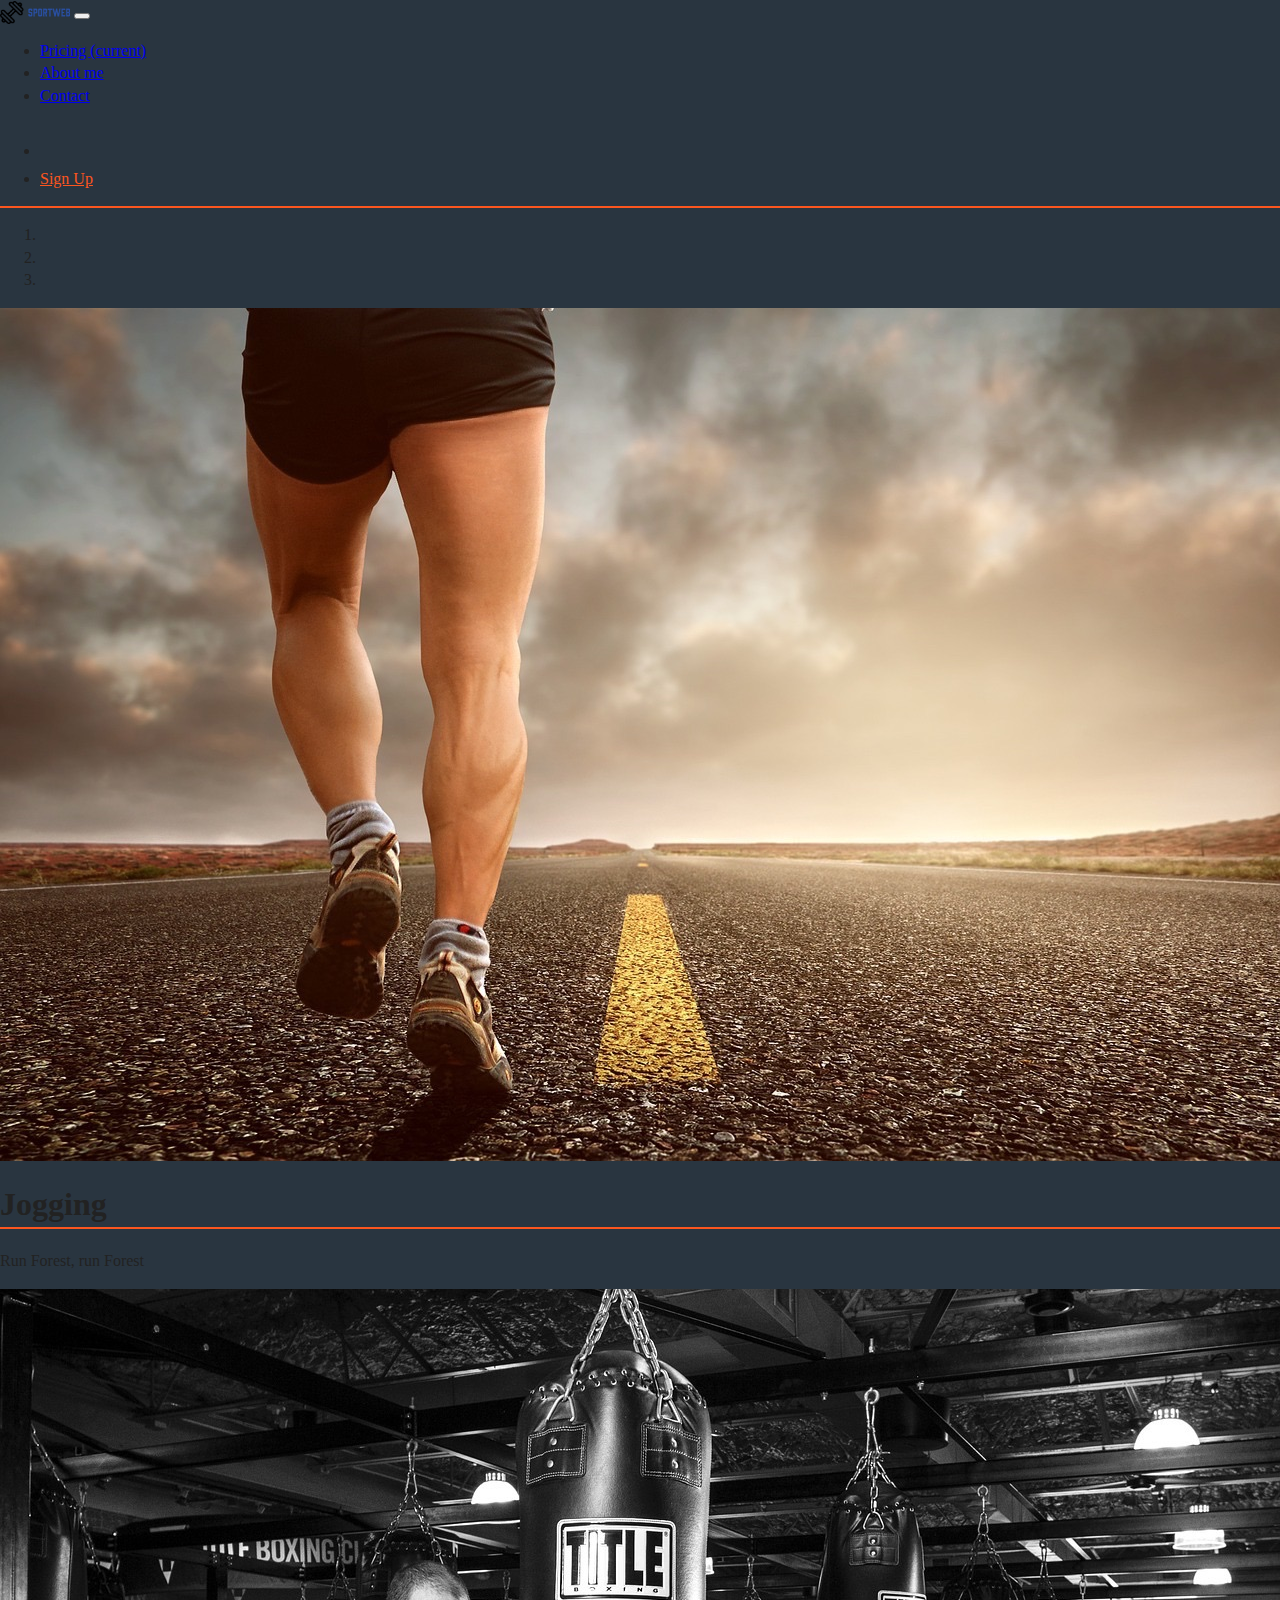
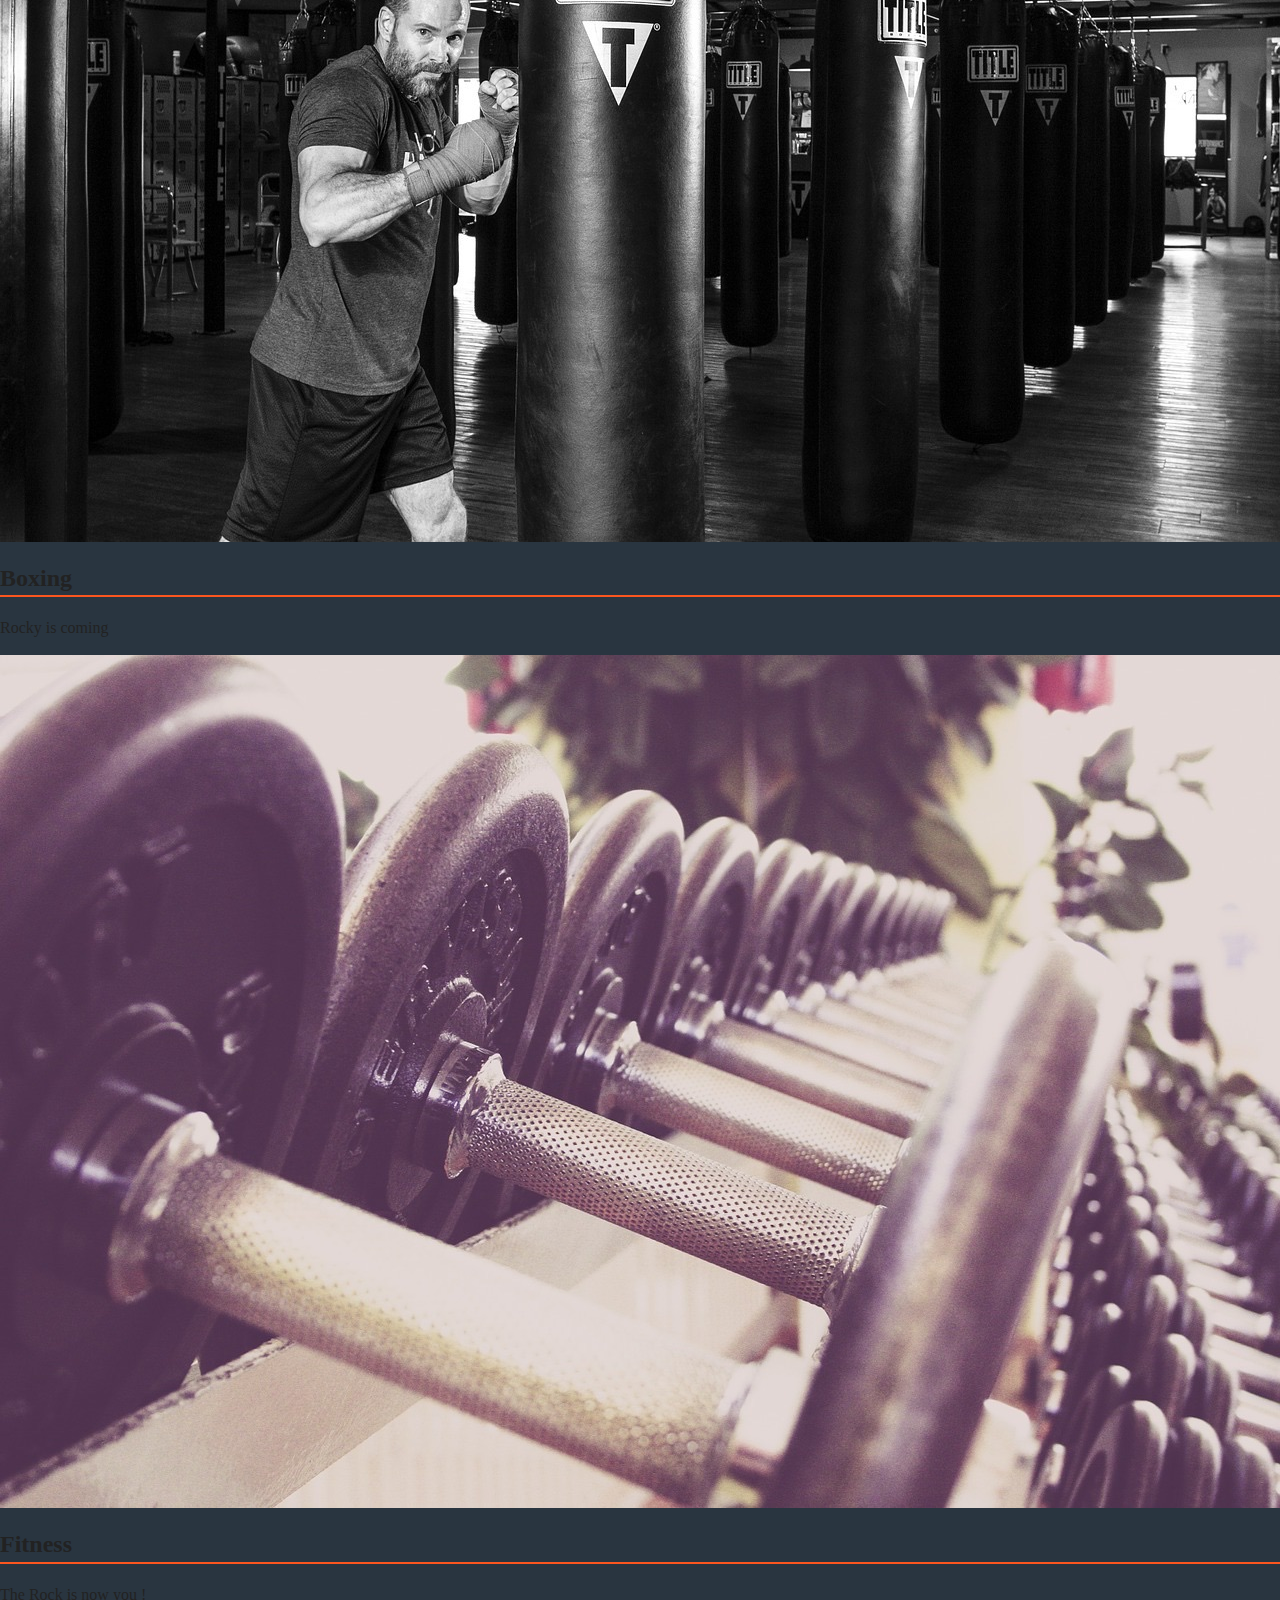
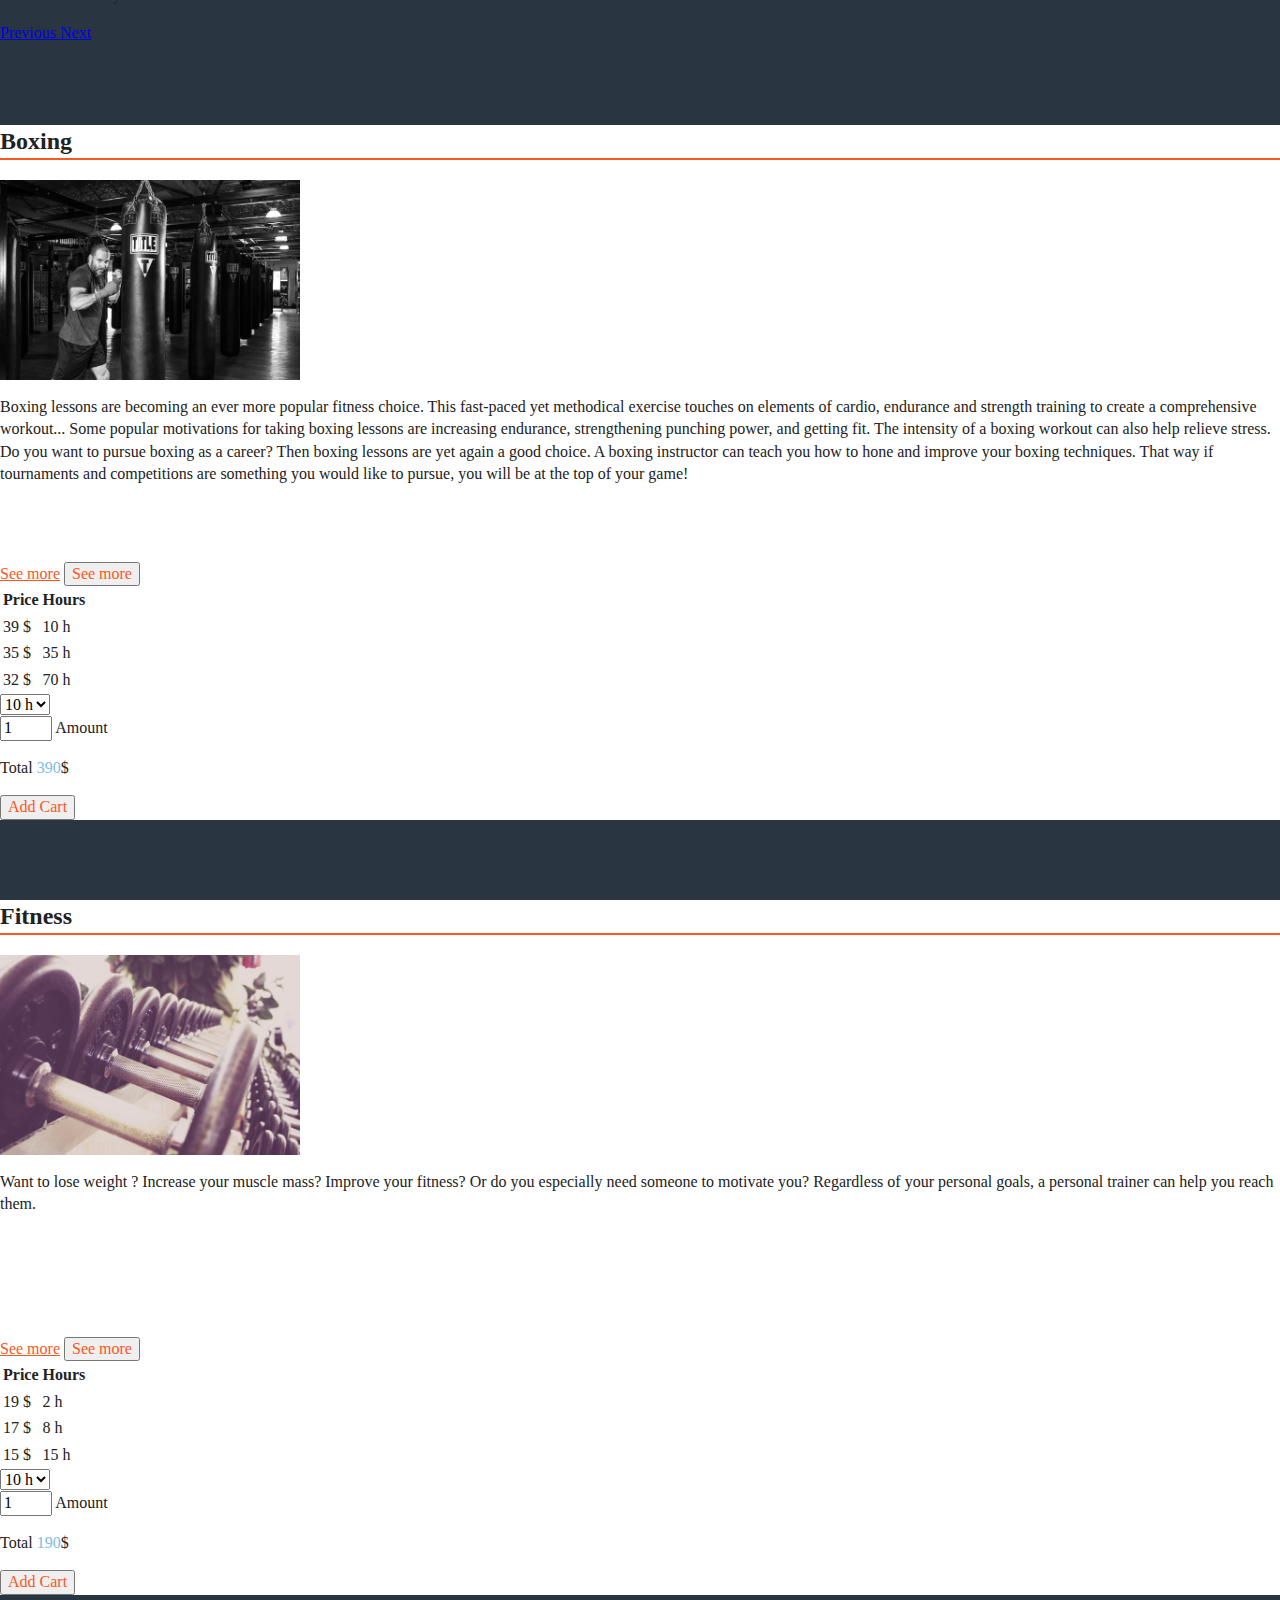
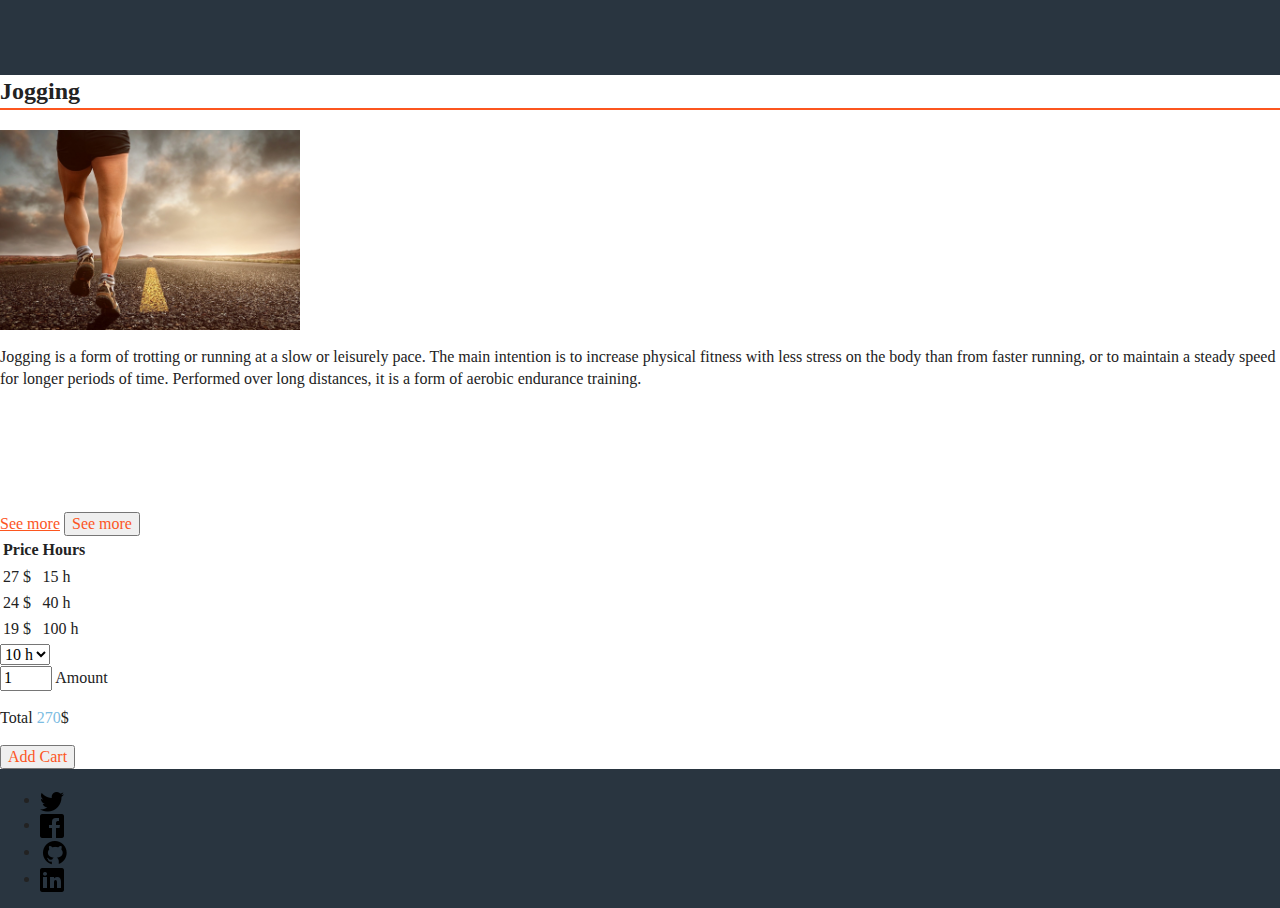
<file: index.html>
<!doctype html>
<html class="no-js" lang="en">

<head>
  <meta charset="utf-8">
  <meta http-equiv="x-ua-compatible" content="ie=edge">
  <title>SportWeb</title>
  <meta name="description" content="">
  <meta name="viewport" content="width=device-width, initial-scale=1, shrink-to-fit=no">

  <link rel="manifest" href="site.webmanifest">
  <link rel="apple-touch-icon" href="icon.png">
  <link rel="shortcut icon" href="favicon.png" type="image/x-icon">
  <!-- Place favicon.ico in the root directory -->
  <link rel="stylesheet" href="https://stackpath.bootstrapcdn.com/bootstrap/4.1.2/css/bootstrap.min.css" integrity="sha384-Smlep5jCw/wG7hdkwQ/Z5nLIefveQRIY9nfy6xoR1uRYBtpZgI6339F5dgvm/e9B"
    crossorigin="anonymous">
  <link rel="stylesheet" href="https://use.fontawesome.com/releases/v5.1.1/css/all.css" integrity="sha384-O8whS3fhG2OnA5Kas0Y9l3cfpmYjapjI0E4theH4iuMD+pLhbf6JI0jIMfYcK3yZ"
    crossorigin="anonymous">
  <link rel="stylesheet" href="css/normalize.css">
  <link rel="stylesheet" href="css/main.css">
</head>

<body>
  <!--[if lte IE 9]>
    <p class="browserupgrade">You are using an <strong>outdated</strong> browser. Please <a href="https://browsehappy.com/">upgrade your browser</a> to improve your experience and security.</p>
  <![endif]-->

  <header>
    <nav class="navbar navbar-expand-lg navbar-light bg-light fixed-top">
      <a class="navbar-brand" href="index.html">
        <img src="favicon.png" alt="Favicon picture" style="width: 70px;">
      </a>
      <button class="navbar-toggler" type="button" data-toggle="collapse" data-target="#navbarNav" aria-controls="navbarNav" aria-expanded="false"
        aria-label="Toggle navigation">
        <span class="navbar-toggler-icon"></span>
      </button>
      <div class="collapse navbar-collapse" id="navbarNav">
        <ul class="navbar-nav text-right">
          <li class="nav-item active">
            <a class="nav-link" href="pricing.html">Pricing
              <span class="sr-only">(current)</span>
            </a>
          </li>
          <li class="nav-item">
            <a class="nav-link" href="aboutme.html">About me</a>
          </li>
          <li class="nav-item">
            <a class="nav-link" href="contact.html">Contact</a>
          </li>
        </ul>
        <ul class="nav navbar-nav ml-auto">
          <li class="nav-item">
            <i class="fas fa-shopping-bag shopping-bag d-none d-md-block mr-4">
              <span class="badge badge-dark add-cart">0</span>
            </i>
          </li>
          <li class="nav-item text-right col-">
            <a href="#" class="nav-link btn btn-dark">Sign Up</a>
          </li>
        </ul>
      </div>
    </nav>
  </header>
  <div class="container container-index">
    <div id="carouselId" class="carousel slide d-none d-md-block" data-ride="carousel">
      <ol class="carousel-indicators">
        <li data-target="#carouselId" data-slide-to="0" class="active"></li>
        <li data-target="#carouselId" data-slide-to="1"></li>
        <li data-target="#carouselId" data-slide-to="2"></li>
      </ol>
      <div class="carousel-inner" role="listbox">
        <div class="carousel-item active">
          <img src="img/jogging-1280.jpg" alt="First slide">
          <div class="carousel-caption d-none d-md-block">
            <h1>Jogging</h1>
            <p>Run Forest, run Forest</p>
          </div>
        </div>
        <div class="carousel-item">
          <img src="img/boxer-1280.jpg" alt="Second slide">
          <div class="carousel-caption d-none d-md-block">
            <h2>Boxing</h2>
            <p>Rocky is coming</p>
          </div>
        </div>
        <div class="carousel-item">
          <img src="img/fitness-1280.jpg" alt="Third slide">
          <div class="carousel-caption d-none d-md-block">
            <h2>Fitness</h2>
            <p>The Rock is now you !</p>
          </div>
        </div>
      </div>
      <a class="carousel-control-prev" href="#carouselId" role="button" data-slide="prev">
        <span class="carousel-control-prev-icon" aria-hidden="true"></span>
        <span class="sr-only">Previous</span>
      </a>
      <a class="carousel-control-next" href="#carouselId" role="button" data-slide="next">
        <span class="carousel-control-next-icon" aria-hidden="true"></span>
        <span class="sr-only">Next</span>
      </a>
    </div>









    <div class="card-columns">
      <div class="card card-boxing">
        <div class="card-body">
          <h2 class="card-title">Boxing</h2>
          <img class="card-img-top" src="img/boxer-640.jpg" srcset="img/boxer-640.jpg 640w, img/boxer-1280.jpg 1280w, img/boxer-1920.jpg 1920w"
            sizes="300px" alt="Boxer picture">
          <p class="card-text">Boxing lessons are becoming an ever more popular fitness choice. This fast-paced yet methodical exercise touches
            on elements of cardio, endurance and strength training to create a comprehensive workout... Some popular motivations
            for taking boxing lessons are increasing endurance, strengthening punching power, and getting fit. The intensity
            of a boxing workout can also help relieve stress. Do you want to pursue boxing as a career? Then boxing lessons
            are yet again a good choice. A boxing instructor can teach you how to hone and improve your boxing techniques.
            That way if tournaments and competitions are something you would like to pursue, you will be at the top of your
            game!
          </p>
          <a href="boxing-mobile.html" class="btn btn-dark col-12 d-md-none">See more</a>
          <button class="btn btn-dark col-12 d-none d-md-block btn-boxing" type="button" data-toggle="collapse" data-target="#seeMoreBoxing"
            aria-expanded="false" aria-controls="seeMoreBoxing">
            See more
          </button>
          <div class="collapse tableBoxing" id="seeMoreBoxing">
            <table class="table table-bordered col-12 mt-3">
              <thead class="thead-default">
                <tr>
                  <th>Price</th>
                  <th>Hours</th>
                </tr>
              </thead>
              <tbody>
                <tr>
                  <td>39 $</td>
                  <td>10 h</td>
                </tr>
                <tr>
                  <td>35 $</td>
                  <td>35 h</td>
                </tr>
                <tr>
                  <td>32 $</td>
                  <td>70 h</td>
                </tr>
              </tbody>
            </table>
            <div class="form-row col-12 justify-content-center">
              <form>
                <select class="form-control form-control-sm form-group selectBoxing" onchange="displayValsBoxing();">
                  <option value="10" selected>10 h</option>
                  <option value="35">35 h</option>
                  <option value="70">70 h</option>
                </select>
                <div>
                  <input type="number" min="1" max="5" class="amountBoxing" value="1" onchange="displayValsBoxing();">
                  <span>Amount</span>
                  <p>Total
                    <span class="pricingBoxing">0</span>$</p>
                </div>
                <button type="submit" class="btn btn-dark col-12 add-Item">Add Cart</button>
              </form>
            </div>
          </div>
        </div>
      </div>













      <div class="card card-fitness">
        <div class="card-body">
          <h2 class="card-title">Fitness</h2>
          <img class="card-img-top" src="img/fitness-640.jpg" srcset="img/fitness-640.jpg 640w, img/fitness-1280.jpg 1280w, img/fitness-1920.jpg 1920w"
            sizes="300px" alt="Fitness picture">
          <p class="card-text">Want to lose weight ? Increase your muscle mass? Improve your fitness? Or do you especially need someone to motivate
            you? Regardless of your personal goals, a personal trainer can help you reach them. </p>
          <a href="fitness-mobile.html" class="btn btn-dark col-12 d-md-none">See more</a>
          <button class="btn btn-dark col-12 d-none d-md-block btn-fitness" type="button" data-toggle="collapse" data-target="#seeMoreFitness"
            aria-expanded="false" aria-controls="seeMoreFitness">
            See more
          </button>
          <div class="collapse tableFitness" id="seeMoreFitness">
            <table class="table table-bordered col-12 mt-3">
              <thead class="thead-default">
                <tr>
                  <th>Price</th>
                  <th>Hours</th>
                </tr>
              </thead>
              <tbody>
                <tr>
                  <td>19 $</td>
                  <td>2 h</td>
                </tr>
                <tr>
                  <td>17 $</td>
                  <td>8 h</td>
                </tr>
                <tr>
                  <td>15 $</td>
                  <td>15 h</td>
                </tr>
              </tbody>
            </table>
            <div class="form-row col-12 justify-content-center">
              <form>
                <select class="form-control form-control-sm form-group selectFitness" onchange="displayValsFitness();">
                  <option value="10" selected>10 h</option>
                  <option value="35">35 h</option>
                  <option value="70">70 h</option>
                </select>
                <div>
                  <input type="number" min="1" max="5" class="amountFitness" value="1" onchange="displayValsFitness();">
                  <span>Amount</span>
                  <p>Total
                    <span class="pricingFitness">0</span>$</p>
                </div>
                <button type="submit" class="btn btn-dark col-12 add-Item">Add Cart</button>
              </form>
            </div>
          </div>
        </div>
      </div>


















      <div class="card card-jogging">
        <div class="card-body">
          <h2 class="card-title">Jogging</h2>
          <img class="card-img-top" src="img/jogging-640.jpg" srcset="img/jogging-640.jpg 640w, img/jogging-1280.jpg 1280w, img/jogging-1920.jpg 1920w"
            sizes="300px" alt="Jogging picture">
          <p class="card-text">Jogging is a form of trotting or running at a slow or leisurely pace. The main intention is to increase physical
            fitness with less stress on the body than from faster running, or to maintain a steady speed for longer periods
            of time. Performed over long distances, it is a form of aerobic endurance training.</p>
          <a href="jogging-mobile.html" class="btn btn-dark col-12 d-md-none">See more</a>
          <button class="btn btn-dark col-12 d-none d-sm-block btn-jogging" type="button" data-toggle="collapse" data-target="#seeMoreJogging"
            aria-expanded="false" aria-controls="seeMoreJogging">
            See more
          </button>
          <div class="collapse tableJogging" id="seeMoreJogging">
            <table class="table table-bordered col-12 mt-3">
              <thead class="thead-default">
                <tr>
                  <th>Price</th>
                  <th>Hours</th>
                </tr>
              </thead>
              <tbody>
                <tr>
                  <td>27 $</td>
                  <td>15 h</td>
                </tr>
                <tr>
                  <td>24 $</td>
                  <td>40 h</td>
                </tr>
                <tr>
                  <td>19 $</td>
                  <td>100 h</td>
                </tr>
              </tbody>
            </table>
            <div class="form-row col-12 justify-content-center">
              <form>
                <select class="form-control form-control-sm form-group selectJogging" onchange="displayValsJogging();">
                  <option value="10" selected>10 h</option>
                  <option value="35">35 h</option>
                  <option value="70">70 h</option>
                </select>
                <div>
                  <input type="number" min="1" max="5" class="amountJogging" value="1" onchange="displayValsJogging();">
                  <span>Amount</span>
                  <p>Total
                    <span class="pricingJogging">0</span>$</p>
                </div>
                <button type="submit" class="btn btn-dark col-12 add-Item">Add Cart</button>
              </form>
            </div>
          </div>
        </div>
      </div>
    </div>












    <footer>
      <ul class="list-unstyled">
        <li class="list-inline-item">
          <a href="#">
            <img src="img/twitter.png" alt="Twitter icon">
          </a>
        </li>
        <li class="list-inline-item">
          <a href="#">
            <img src="img/facebook.png" alt="Facebook icon">
          </a>
        </li>
        <li class="list-inline-item">
          <a href="#">
            <img src="img/github.png" alt="Github icon">
          </a>
        </li>
        <li class="list-inline-item">
          <a href="#">
            <img src="img/linkedin.png" alt="Linkedin icon">
          </a>
        </li>
      </ul>
    </footer>

  </div>

  <script src="js/vendor/modernizr-3.6.0.min.js"></script>
  <script>
    window.jQuery || document.write('<script src="js/vendor/jquery-3.3.1.min.js"><\/script>')
  </script>
  <script src="js/plugins.js"></script>
  <script src="js/main.js"></script>
  <script src="https://code.jquery.com/jquery-3.3.1.slim.min.js" integrity="sha384-q8i/X+965DzO0rT7abK41JStQIAqVgRVzpbzo5smXKp4YfRvH+8abtTE1Pi6jizo"
    crossorigin="anonymous"></script>
  <script src="https://cdnjs.cloudflare.com/ajax/libs/popper.js/1.14.3/umd/popper.min.js" integrity="sha384-ZMP7rVo3mIykV+2+9J3UJ46jBk0WLaUAdn689aCwoqbBJiSnjAK/l8WvCWPIPm49"
    crossorigin="anonymous"></script>
  <script src="https://stackpath.bootstrapcdn.com/bootstrap/4.1.2/js/bootstrap.min.js" integrity="sha384-o+RDsa0aLu++PJvFqy8fFScvbHFLtbvScb8AjopnFD+iEQ7wo/CG0xlczd+2O/em"
    crossorigin="anonymous"></script>

  <!-- Google Analytics: change UA-XXXXX-Y to be your site's ID. -->
  <script>
    window.ga = function () {
      ga.q.push(arguments)
    };
    ga.q = [];
    ga.l = +new Date;
    ga('create', 'UA-XXXXX-Y', 'auto');
    ga('send', 'pageview')
  </script>
  <script src="https://www.google-analytics.com/analytics.js" async defer></script>
</body>

</html>
</file>
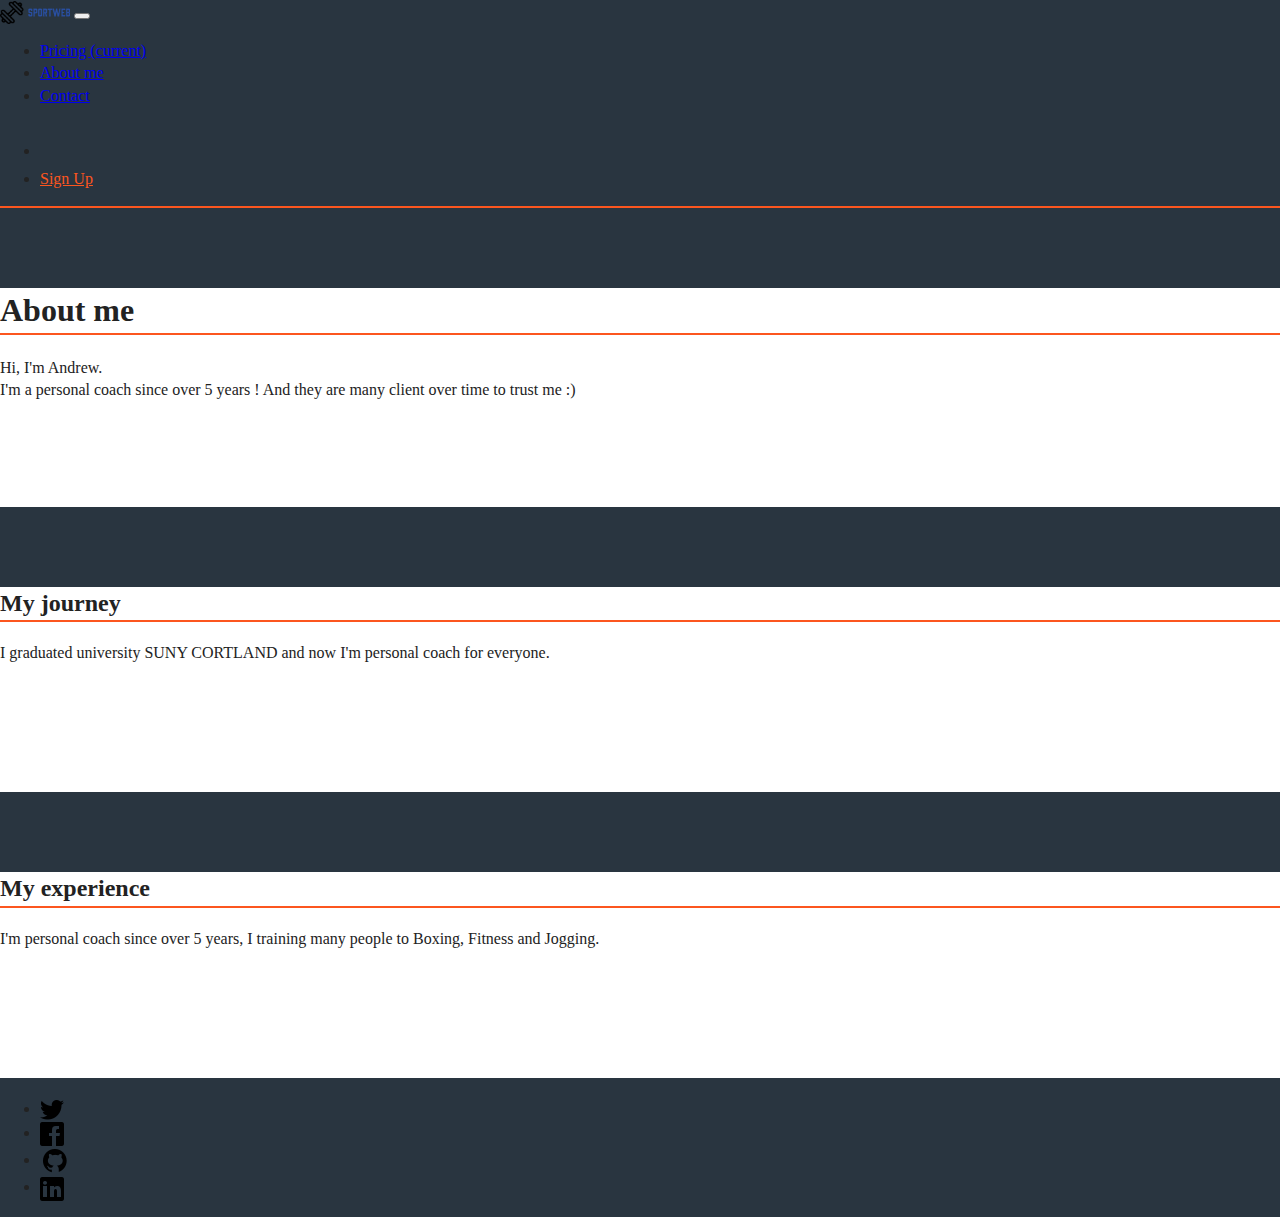
<file: aboutme.html>
<!doctype html>
<html class="no-js" lang="en">

<head>
    <meta charset="utf-8">
    <meta http-equiv="x-ua-compatible" content="ie=edge">
    <title>SportWeb</title>
    <meta name="description" content="">
    <meta name="viewport" content="width=device-width, initial-scale=1, shrink-to-fit=no">

    <link rel="manifest" href="site.webmanifest">
    <link rel="apple-touch-icon" href="icon.png">
    <link rel="shortcut icon" href="favicon.png" type="image/x-icon">
    <!-- Place favicon.ico in the root directory -->
    <link rel="stylesheet" href="https://stackpath.bootstrapcdn.com/bootstrap/4.1.2/css/bootstrap.min.css" integrity="sha384-Smlep5jCw/wG7hdkwQ/Z5nLIefveQRIY9nfy6xoR1uRYBtpZgI6339F5dgvm/e9B"
        crossorigin="anonymous">
    <link rel="stylesheet" href="https://use.fontawesome.com/releases/v5.1.1/css/all.css" integrity="sha384-O8whS3fhG2OnA5Kas0Y9l3cfpmYjapjI0E4theH4iuMD+pLhbf6JI0jIMfYcK3yZ"
        crossorigin="anonymous">
    <link rel="stylesheet" href="css/normalize.css">
    <link rel="stylesheet" href="css/main.css">
</head>

<body>
    <!--[if lte IE 9]>
    <p class="browserupgrade">You are using an <strong>outdated</strong> browser. Please <a href="https://browsehappy.com/">upgrade your browser</a> to improve your experience and security.</p>
  <![endif]-->

    <header>
        <nav class="navbar navbar-expand-lg navbar-light bg-light fixed-top">
            <a class="navbar-brand" href="index.html">
                <img src="favicon.png" alt="Favicon picture" style="width: 70px;">
            </a>
            <button class="navbar-toggler" type="button" data-toggle="collapse" data-target="#navbarNav" aria-controls="navbarNav" aria-expanded="false"
                aria-label="Toggle navigation">
                <span class="navbar-toggler-icon"></span>
            </button>
            <div class="collapse navbar-collapse" id="navbarNav">
                <ul class="navbar-nav text-right">
                    <li class="nav-item active">
                        <a class="nav-link" href="pricing.html">Pricing
                            <span class="sr-only">(current)</span>
                        </a>
                    </li>
                    <li class="nav-item">
                        <a class="nav-link" href="aboutme.html">About me</a>
                    </li>
                    <li class="nav-item">
                        <a class="nav-link" href="contact.html">Contact</a>
                    </li>
                </ul>
                <ul class="nav navbar-nav ml-auto">
                    <li class="nav-item">
                        <i class="fas fa-shopping-bag shopping-bag d-none d-md-block mr-4">
                            <span class="badge badge-dark add-cart">0</span>
                        </i>
                    </li>
                    <li class="nav-item text-right col-">
                        <a href="#" class="nav-link btn btn-dark">Sign Up</a>
                    </li>
                </ul>
            </div>
        </nav>
    </header>
    <div class="container container-aboutme">



        <div class="card text-left">
            <div class="card-body">
                <h1 class="card-title">About me</h1>
                <p class="card-text">Hi, I'm Andrew.
                    <br> I'm a personal coach since over 5 years ! And they are many client over time to trust me :)
                </p>
            </div>
        </div>
        <div class="card text-right">
            <div class="card-body">
                <h2 class="card-title">My journey</h2>
                <p class="card-text">I graduated university SUNY CORTLAND and now I'm personal coach for everyone.</p>
            </div>
        </div>
        <div class="card text-left">
            <div class="card-body">
                <h2 class="card-title">My experience</h2>
                <p class="card-text">I'm personal coach since over 5 years, I training many people to Boxing, Fitness and Jogging.</p>
            </div>
        </div>








        <footer>
            <ul class="list-unstyled">
                <li class="list-inline-item">
                    <a href="#">
                        <img src="img/twitter.png" alt="Twitter icon">
                    </a>
                </li>
                <li class="list-inline-item">
                    <a href="#">
                        <img src="img/facebook.png" alt="Facebook icon">
                    </a>
                </li>
                <li class="list-inline-item">
                    <a href="#">
                        <img src="img/github.png" alt="Github icon">
                    </a>
                </li>
                <li class="list-inline-item">
                    <a href="#">
                        <img src="img/linkedin.png" alt="Linkedin icon">
                    </a>
                </li>
            </ul>
        </footer>

    </div>

    <script src="js/vendor/modernizr-3.6.0.min.js"></script>
    <script>
        window.jQuery || document.write('<script src="js/vendor/jquery-3.3.1.min.js"><\/script>')
    </script>
    <script src="js/plugins.js"></script>
    <script src="js/main.js"></script>
    <script src="https://code.jquery.com/jquery-3.3.1.slim.min.js" integrity="sha384-q8i/X+965DzO0rT7abK41JStQIAqVgRVzpbzo5smXKp4YfRvH+8abtTE1Pi6jizo"
        crossorigin="anonymous"></script>
    <script src="https://cdnjs.cloudflare.com/ajax/libs/popper.js/1.14.3/umd/popper.min.js" integrity="sha384-ZMP7rVo3mIykV+2+9J3UJ46jBk0WLaUAdn689aCwoqbBJiSnjAK/l8WvCWPIPm49"
        crossorigin="anonymous"></script>
    <script src="https://stackpath.bootstrapcdn.com/bootstrap/4.1.2/js/bootstrap.min.js" integrity="sha384-o+RDsa0aLu++PJvFqy8fFScvbHFLtbvScb8AjopnFD+iEQ7wo/CG0xlczd+2O/em"
        crossorigin="anonymous"></script>

    <!-- Google Analytics: change UA-XXXXX-Y to be your site's ID. -->
    <script>
        window.ga = function () {
            ga.q.push(arguments)
        };
        ga.q = [];
        ga.l = +new Date;
        ga('create', 'UA-XXXXX-Y', 'auto');
        ga('send', 'pageview')
    </script>
    <script src="https://www.google-analytics.com/analytics.js" async defer></script>
</body>

</html>
</file>
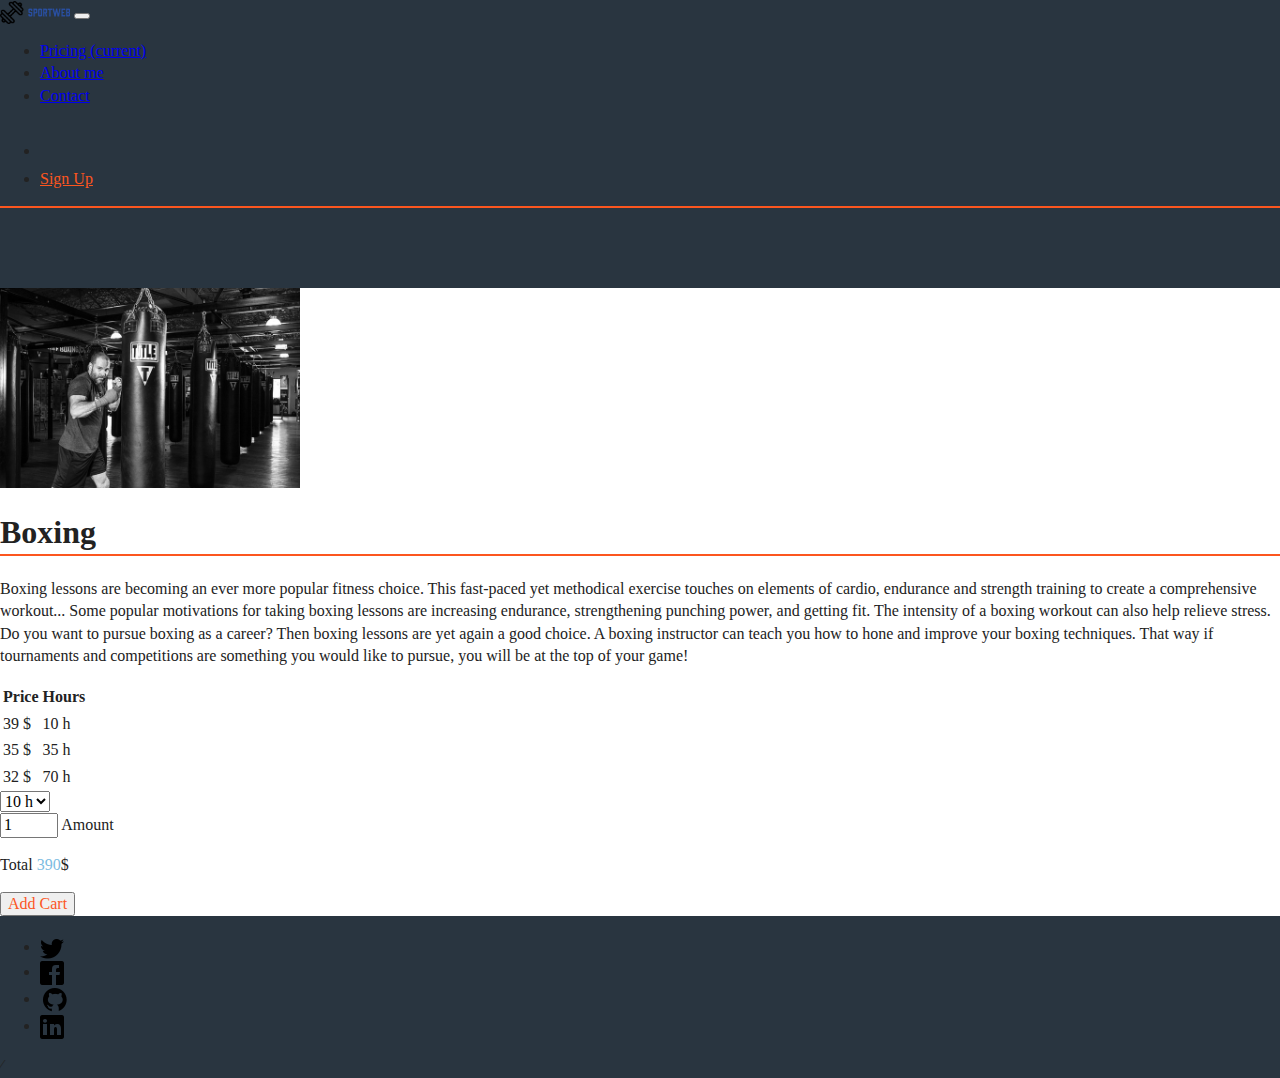
<file: boxing-mobile.html>
<!doctype html>
<html class="no-js" lang="">

<head>
  <meta charset="utf-8">
  <meta http-equiv="x-ua-compatible" content="ie=edge">
  <title>SportWeb - Boxing</title>
  <meta name="description" content="">
  <meta name="viewport" content="width=device-width, initial-scale=1, shrink-to-fit=no">

  <link rel="manifest" href="site.webmanifest">
  <link rel="apple-touch-icon" href="icon.png">
  <link rel="shortcut icon" href="favicon.png" type="image/x-icon">
  <!-- Place favicon.ico in the root directory -->
  <link rel="stylesheet" href="https://stackpath.bootstrapcdn.com/bootstrap/4.1.2/css/bootstrap.min.css" integrity="sha384-Smlep5jCw/wG7hdkwQ/Z5nLIefveQRIY9nfy6xoR1uRYBtpZgI6339F5dgvm/e9B"
    crossorigin="anonymous">
  <link rel="stylesheet" href="https://use.fontawesome.com/releases/v5.1.1/css/all.css" integrity="sha384-O8whS3fhG2OnA5Kas0Y9l3cfpmYjapjI0E4theH4iuMD+pLhbf6JI0jIMfYcK3yZ"
    crossorigin="anonymous">
  <link rel="stylesheet" href="css/normalize.css">
  <link rel="stylesheet" href="css/main.css">
</head>

<body>
  <!--[if lte IE 9]>
    <p class="browserupgrade">You are using an <strong>outdated</strong> browser. Please <a href="https://browsehappy.com/">upgrade your browser</a> to improve your experience and security.</p>
  <![endif]-->
  <header>
    <nav class="navbar navbar-expand-lg navbar-light bg-light fixed-top">
      <a class="navbar-brand" href="index.html">
        <img src="favicon.png" alt="Favicon picture" style="width: 70px;">
      </a>
      <button class="navbar-toggler" type="button" data-toggle="collapse" data-target="#navbarNav" aria-controls="navbarNav" aria-expanded="false"
        aria-label="Toggle navigation">
        <span class="navbar-toggler-icon"></span>
      </button>
      <div class="collapse navbar-collapse" id="navbarNav">
        <ul class="navbar-nav text-right">
          <li class="nav-item active">
            <a class="nav-link" href="pricing.html">Pricing
              <span class="sr-only">(current)</span>
            </a>
          </li>
          <li class="nav-item">
            <a class="nav-link" href="aboutme.html">About me</a>
          </li>
          <li class="nav-item">
            <a class="nav-link" href="contact.html">Contact</a>
          </li>
        </ul>
        <ul class="nav navbar-nav ml-auto">
          <li class="nav-item">
            <i class="fas fa-shopping-bag shopping-bag d-none d-md-block mr-4">
              <span class="badge badge-dark add-cart">0</span>
            </i>
          </li>
          <li class="nav-item text-right col-">
            <a href="#" class="nav-link btn btn-dark">Sign Up</a>
          </li>
        </ul>
      </div>
    </nav>
  </header>











  <div class="container container-boxing-mobile container-mobile">
    <div class="card">
      <img class="card-img-top" src="img/boxer-640.jpg" alt="Boxer picture" srcset="img/boxer-640.jpg 640w, img/boxer-1280.jpg 1280w, img/boxer-1920.jpg 1920w"
        sizes="300px">
      <div class="card-body">
        <h1 class="card-title">Boxing</h1>
        <p class="card-text card-mobile">Boxing lessons are becoming an ever more popular fitness choice. This fast-paced yet methodical exercise touches
          on elements of cardio, endurance and strength training to create a comprehensive workout... Some popular motivations
          for taking boxing lessons are increasing endurance, strengthening punching power, and getting fit. The intensity
          of a boxing workout can also help relieve stress. Do you want to pursue boxing as a career? Then boxing lessons
          are yet again a good choice. A boxing instructor can teach you how to hone and improve your boxing techniques.
          That way if tournaments and competitions are something you would like to pursue, you will be at the top of your
          game!
        </p>
        <table class="table table-bordered col-12 mt-3 tableBoxing">
          <thead class="thead-default">
            <tr>
              <th>Price</th>
              <th>Hours</th>
            </tr>
          </thead>
          <tbody>
            <tr>
              <td>39 $</td>
              <td>10 h</td>
            </tr>
            <tr>
              <td>35 $</td>
              <td>35 h</td>
            </tr>
            <tr>
              <td>32 $</td>
              <td>70 h</td>
            </tr>
          </tbody>
        </table>
        <div class="form-row col-12 justify-content-center">
          <form>
            <select class="form-control form-control-sm form-group selectBoxing" onchange="displayValsBoxing();">
              <option value="10" selected>10 h</option>
              <option value="35">35 h</option>
              <option value="70">70 h</option>
            </select>
            <div>
              <input type="text" class="amountBoxing" value="1" pattern="[0-9]*" onchange="displayValsBoxing();">
              <span>Amount</span>
              <p>Total
                <span class="pricingBoxing">0</span>$</p>
            </div>
            <button type="submit" class="btn btn-dark col-12">Add Cart</button>
          </form>
        </div>
      </div>
    </div>










    <footer>
      <ul class="list-unstyled">
        <li class="list-inline-item">
          <a href="#">
            <img src="img/twitter.png" alt="Twitter icon">
          </a>
        </li>
        <li class="list-inline-item">
          <a href="#">
            <img src="img/facebook.png" alt="Facebook icon">
          </a>
        </li>
        <li class="list-inline-item">
          <a href="#">
            <img src="img/github.png" alt="Github icon">
          </a>
        </li>
        <li class="list-inline-item">
          <a href="#">
            <img src="img/linkedin.png" alt="Linkedin icon">
          </a>
        </li>
      </ul>
    </footer>
  </div>

  <script src="js/vendor/modernizr-3.6.0.min.js"></script>
  <script>
    window.jQuery || document.write('<script src="js/vendor/jquery-3.3.1.min.js"><\/script>')
  </script>
  <script src="https://code.jquery.com/jquery-3.3.1.slim.min.js" integrity="sha384-q8i/X+965DzO0rT7abK41JStQIAqVgRVzpbzo5smXKp4YfRvH+8abtTE1Pi6jizo"
    crossorigin="anonymous"></script>
  <script src="https://cdnjs.cloudflare.com/ajax/libs/popper.js/1.14.3/umd/popper.min.js" integrity="sha384-ZMP7rVo3mIykV+2+9J3UJ46jBk0WLaUAdn689aCwoqbBJiSnjAK/l8WvCWPIPm49"
    crossorigin="anonymous"></script>
  <script src="https://stackpath.bootstrapcdn.com/bootstrap/4.1.2/js/bootstrap.min.js" integrity="sha384-o+RDsa0aLu++PJvFqy8fFScvbHFLtbvScb8AjopnFD+iEQ7wo/CG0xlczd+2O/em"
    crossorigin="anonymous"></script>⁄
  <script src="js/plugins.js"></script>
  <script src="js/main.js"></script>

  <!-- Google Analytics: change UA-XXXXX-Y to be your site's ID. -->
  <script>
    window.ga = function () {
      ga.q.push(arguments)
    };
    ga.q = [];
    ga.l = +new Date;
    ga('create', 'UA-XXXXX-Y', 'auto');
    ga('send', 'pageview')
  </script>
  <script src="https://www.google-analytics.com/analytics.js" async defer></script>
</body>

</html>
</file>
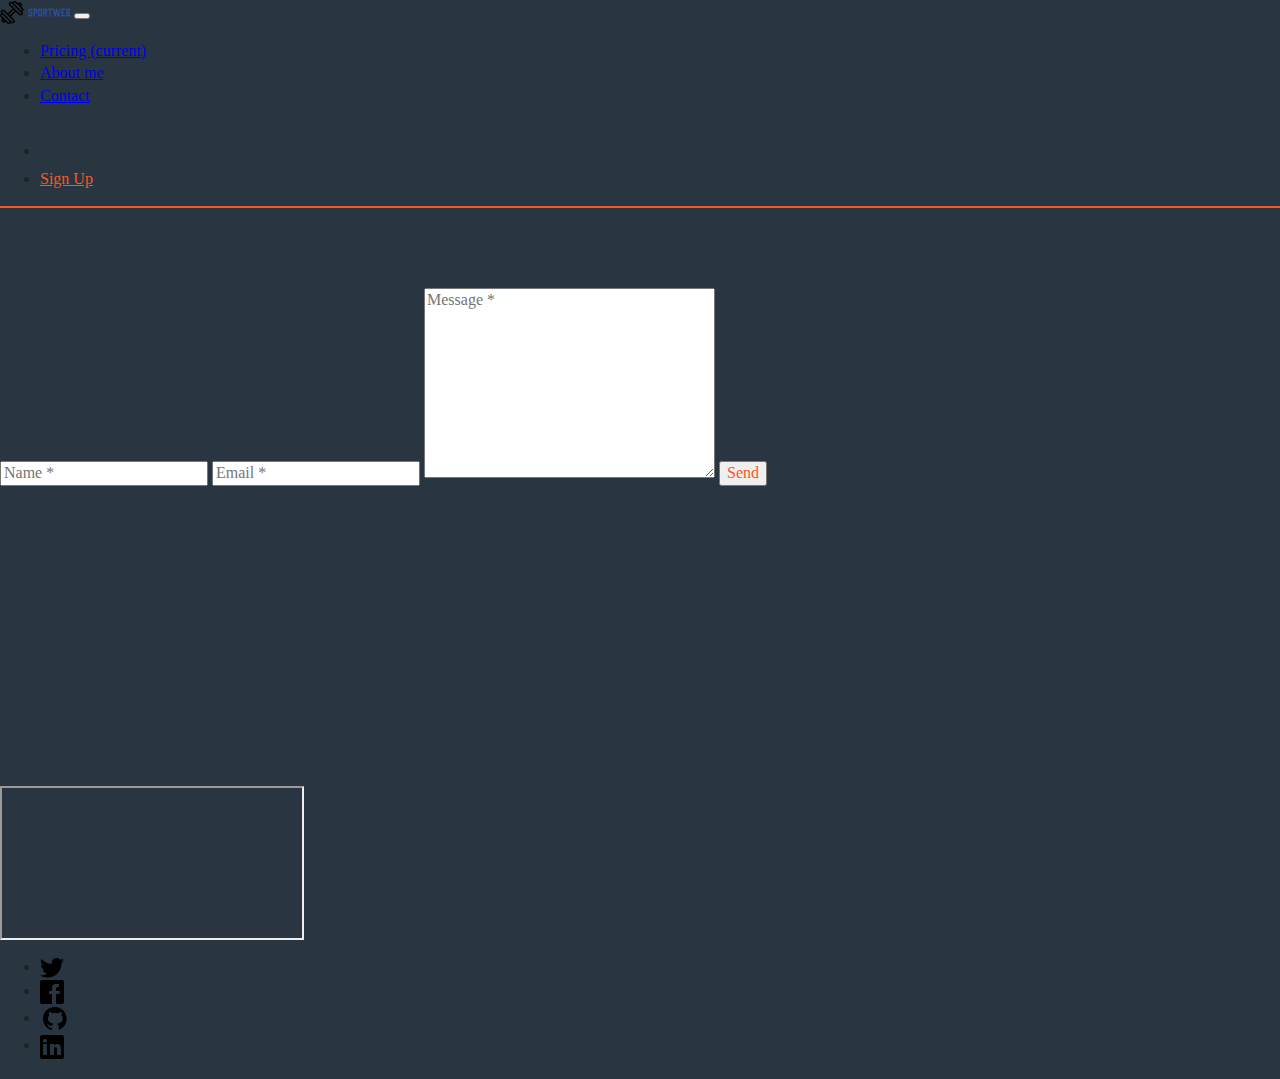
<file: contact.html>
<!doctype html>
<html class="no-js" lang="en">

<head>
    <meta charset="utf-8">
    <meta http-equiv="x-ua-compatible" content="ie=edge">
    <title>SportWeb</title>
    <meta name="description" content="">
    <meta name="viewport" content="width=device-width, initial-scale=1, shrink-to-fit=no">

    <link rel="manifest" href="site.webmanifest">
    <link rel="apple-touch-icon" href="icon.png">
    <link rel="shortcut icon" href="favicon.png" type="image/x-icon">
    <!-- Place favicon.ico in the root directory -->
    <link rel="stylesheet" href="https://stackpath.bootstrapcdn.com/bootstrap/4.1.2/css/bootstrap.min.css" integrity="sha384-Smlep5jCw/wG7hdkwQ/Z5nLIefveQRIY9nfy6xoR1uRYBtpZgI6339F5dgvm/e9B"
        crossorigin="anonymous">
    <link rel="stylesheet" href="https://use.fontawesome.com/releases/v5.1.1/css/all.css" integrity="sha384-O8whS3fhG2OnA5Kas0Y9l3cfpmYjapjI0E4theH4iuMD+pLhbf6JI0jIMfYcK3yZ"
        crossorigin="anonymous">
    <link rel="stylesheet" href="css/normalize.css">
    <link rel="stylesheet" href="css/main.css">
</head>

<body>
    <!--[if lte IE 9]>
    <p class="browserupgrade">You are using an <strong>outdated</strong> browser. Please <a href="https://browsehappy.com/">upgrade your browser</a> to improve your experience and security.</p>
  <![endif]-->

    <header>
        <nav class="navbar navbar-expand-lg navbar-light bg-light fixed-top">
            <a class="navbar-brand" href="index.html">
                <img src="favicon.png" alt="Favicon picture" style="width: 70px;">
            </a>
            <button class="navbar-toggler" type="button" data-toggle="collapse" data-target="#navbarNav" aria-controls="navbarNav" aria-expanded="false"
                aria-label="Toggle navigation">
                <span class="navbar-toggler-icon"></span>
            </button>
            <div class="collapse navbar-collapse" id="navbarNav">
                <ul class="navbar-nav text-right">
                    <li class="nav-item active">
                        <a class="nav-link" href="pricing.html">Pricing
                            <span class="sr-only">(current)</span>
                        </a>
                    </li>
                    <li class="nav-item">
                        <a class="nav-link" href="aboutme.html">About me</a>
                    </li>
                    <li class="nav-item">
                        <a class="nav-link" href="contact.html">Contact</a>
                    </li>
                </ul>
                <ul class="nav navbar-nav ml-auto">
                    <li class="nav-item">
                        <i class="fas fa-shopping-bag shopping-bag d-none d-md-block mr-4">
                            <span class="badge badge-dark add-cart">0</span>
                        </i>
                    </li>
                    <li class="nav-item text-right col-">
                        <a href="#" class="nav-link btn btn-dark">Sign Up</a>
                    </li>
                </ul>
            </div>
        </nav>
    </header>









    <div class="container container-contact d-block mx-auto">
        <div class="row">
            <form>
                <div class="form-group col-md-12 col-sm-">
                    <input type="text" class="form-control" placeholder="Name *" required>
                    <input type="email" class="form-control mt-2" placeholder="Email *" required>
                    <textarea cols="30" class="form-control mt-2" rows="10" placeholder="Message *" required></textarea>
                    <input type="submit" value="Send" class="btn btn-dark mt-2 col-12">
                </div>
            </form>
            <div class="calendar row mt-2 embed-responsive embed-responsive-16by9 col-md-5 col-sm-10 mr-4 ml-4">
                <iframe class="embed-responsive-item" src="https://calendar.google.com/calendar/embed?mode=WEEK&amp;height=600&amp;wkst=1&amp;bgcolor=%23ffffff&amp;src=sn3qr8iq2qe900l4pcbq7nmsus%40group.calendar.google.com&amp;color=%23182C57&amp;ctz=Europe%2FParis"
                    style="border-width:0; height: 300px;"></iframe>
            </div>
            <div class="map mt-2 col-md-12 embed-responsive embed-responsive-16by9 justify-content-center ml-4 mr-4 mb-3">
                <iframe class="embed-responsive-item" src="https://www.openstreetmap.org/export/embed.html?bbox=-74.61776733398439%2C40.3873508718188%2C-73.34060668945314%2C41.005811774870594&amp;layer=mapnik&amp;marker=40.697299008636755%2C-73.97918701171875"></iframe>
            </div>

        </div>









        <footer>
            <ul class="list-unstyled">
                <li class="list-inline-item">
                    <a href="#">
                        <img src="img/twitter.png" alt="Twitter icon">
                    </a>
                </li>
                <li class="list-inline-item">
                    <a href="#">
                        <img src="img/facebook.png" alt="Facebook icon">
                    </a>
                </li>
                <li class="list-inline-item">
                    <a href="#">
                        <img src="img/github.png" alt="Github icon">
                    </a>
                </li>
                <li class="list-inline-item">
                    <a href="#">
                        <img src="img/linkedin.png" alt="Linkedin icon">
                    </a>
                </li>
            </ul>
        </footer>

    </div>

    <script src="js/vendor/modernizr-3.6.0.min.js"></script>
    <script>
        window.jQuery || document.write('<script src="js/vendor/jquery-3.3.1.min.js"><\/script>')
    </script>
    <script src="js/plugins.js"></script>
    <script src="js/main.js"></script>
    <script src="https://code.jquery.com/jquery-3.3.1.slim.min.js" integrity="sha384-q8i/X+965DzO0rT7abK41JStQIAqVgRVzpbzo5smXKp4YfRvH+8abtTE1Pi6jizo"
        crossorigin="anonymous"></script>
    <script src="https://cdnjs.cloudflare.com/ajax/libs/popper.js/1.14.3/umd/popper.min.js" integrity="sha384-ZMP7rVo3mIykV+2+9J3UJ46jBk0WLaUAdn689aCwoqbBJiSnjAK/l8WvCWPIPm49"
        crossorigin="anonymous"></script>
    <script src="https://stackpath.bootstrapcdn.com/bootstrap/4.1.2/js/bootstrap.min.js" integrity="sha384-o+RDsa0aLu++PJvFqy8fFScvbHFLtbvScb8AjopnFD+iEQ7wo/CG0xlczd+2O/em"
        crossorigin="anonymous"></script>

    <!-- Google Analytics: change UA-XXXXX-Y to be your site's ID. -->
    <script>
        window.ga = function () {
            ga.q.push(arguments)
        };
        ga.q = [];
        ga.l = +new Date;
        ga('create', 'UA-XXXXX-Y', 'auto');
        ga('send', 'pageview')
    </script>
    <script src="https://www.google-analytics.com/analytics.js" async defer></script>
</body>

</html>
</file>
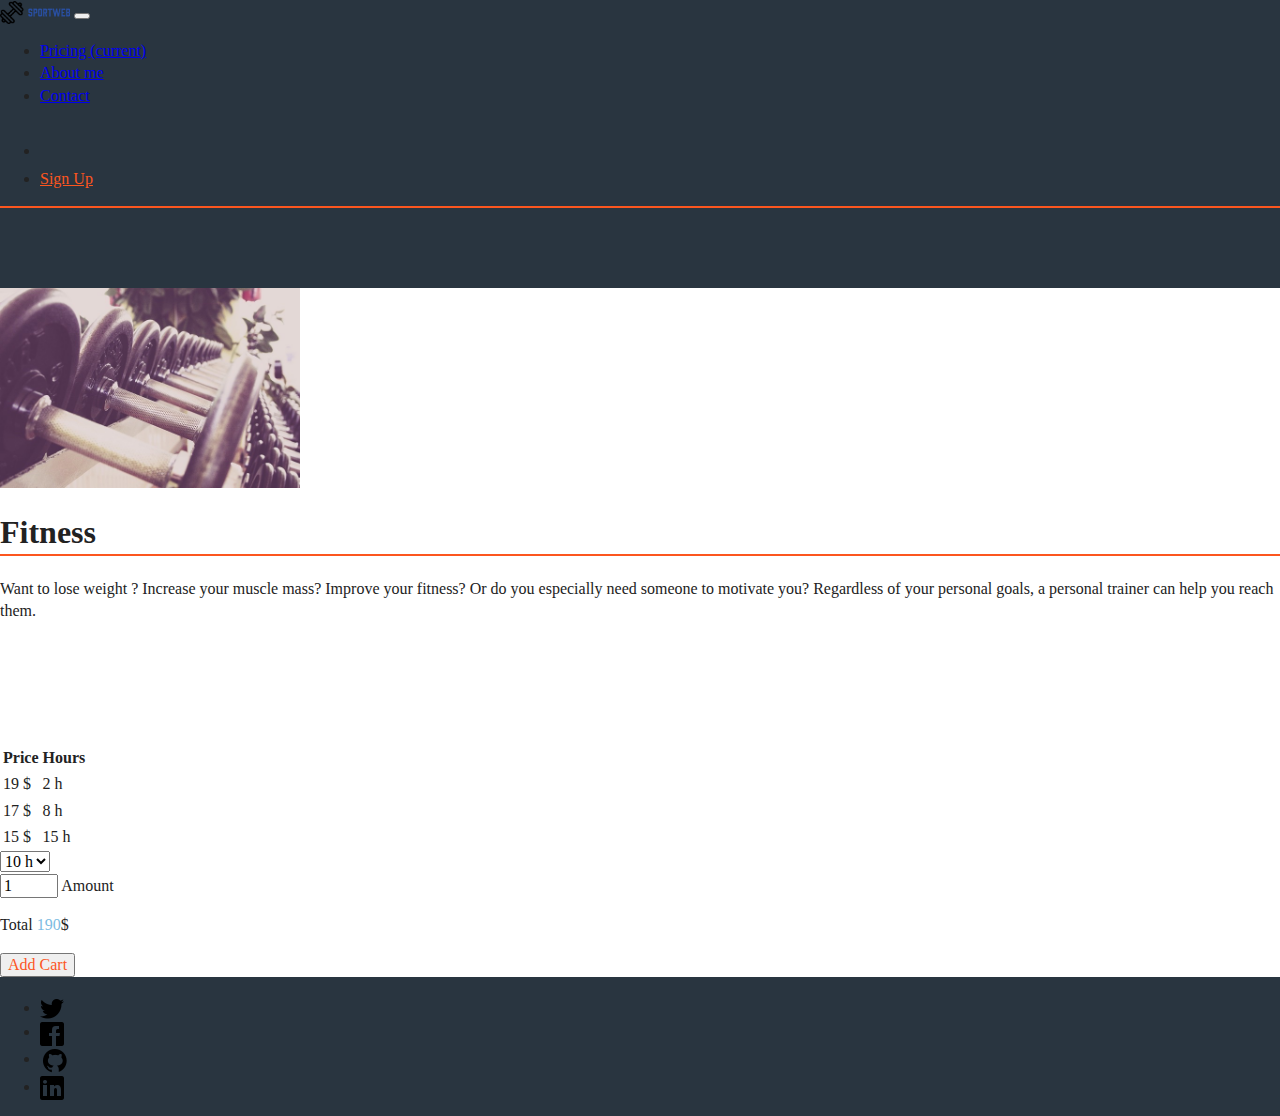
<file: fitness-mobile.html>
<!doctype html>
<html class="no-js" lang="en">

<head>
  <meta charset="utf-8">
  <meta http-equiv="x-ua-compatible" content="ie=edge">
  <title>SportWeb - Fitness</title>
  <meta name="description" content="">
  <meta name="viewport" content="width=device-width, initial-scale=1, shrink-to-fit=no">

  <link rel="manifest" href="site.webmanifest">
  <link rel="apple-touch-icon" href="icon.png">
  <link rel="shortcut icon" href="favicon.png" type="image/x-icon">
  <!-- Place favicon.ico in the root directory -->
  <link rel="stylesheet" href="https://stackpath.bootstrapcdn.com/bootstrap/4.1.2/css/bootstrap.min.css" integrity="sha384-Smlep5jCw/wG7hdkwQ/Z5nLIefveQRIY9nfy6xoR1uRYBtpZgI6339F5dgvm/e9B"
    crossorigin="anonymous">
  <link rel="stylesheet" href="https://use.fontawesome.com/releases/v5.1.1/css/all.css" integrity="sha384-O8whS3fhG2OnA5Kas0Y9l3cfpmYjapjI0E4theH4iuMD+pLhbf6JI0jIMfYcK3yZ"
    crossorigin="anonymous">
  <link rel="stylesheet" href="css/normalize.css">
  <link rel="stylesheet" href="css/main.css">
</head>

<body>
  <!--[if lte IE 9]>
    <p class="browserupgrade">You are using an <strong>outdated</strong> browser. Please <a href="https://browsehappy.com/">upgrade your browser</a> to improve your experience and security.</p>
  <![endif]-->

  <header>
    <nav class="navbar navbar-expand-lg navbar-light bg-light fixed-top">
      <a class="navbar-brand" href="index.html">
        <img src="favicon.png" alt="Favicon picture" style="width: 70px;">
      </a>
      <button class="navbar-toggler" type="button" data-toggle="collapse" data-target="#navbarNav" aria-controls="navbarNav" aria-expanded="false"
        aria-label="Toggle navigation">
        <span class="navbar-toggler-icon"></span>
      </button>
      <div class="collapse navbar-collapse" id="navbarNav">
        <ul class="navbar-nav text-right">
          <li class="nav-item active">
            <a class="nav-link" href="pricing.html">Pricing
              <span class="sr-only">(current)</span>
            </a>
          </li>
          <li class="nav-item">
            <a class="nav-link" href="aboutme.html">About me</a>
          </li>
          <li class="nav-item">
            <a class="nav-link" href="contact.html">Contact</a>
          </li>
        </ul>
        <ul class="nav navbar-nav ml-auto">
          <li class="nav-item">
            <i class="fas fa-shopping-bag shopping-bag d-none d-md-block mr-4">
              <span class="badge badge-dark add-cart">0</span>
            </i>
          </li>
          <li class="nav-item text-right col-">
            <a href="#" class="nav-link btn btn-dark">Sign Up</a>
          </li>
        </ul>
      </div>
    </nav>
  </header>












  <div class="container container-fitness-mobile container-mobile">
    <div class="card card-fitness">
      <div class="card-body">
        <img class="card-img-top" src="img/fitness-640.jpg" srcset="img/fitness-640.jpg 640w, img/fitness-1280.jpg 1280w, img/fitness-1920.jpg 1920w"
          sizes="300px" alt="Fitness picture">
        <h1 class="card-title">Fitness</h1>
        <p class="card-text">Want to lose weight ? Increase your muscle mass? Improve your fitness? Or do you especially need someone to motivate
          you? Regardless of your personal goals, a personal trainer can help you reach them. </p>
        <table class="table table-bordered col-12 mt-3 tableFitness">
          <thead class="thead-default">
            <tr>
              <th>Price</th>
              <th>Hours</th>
            </tr>
          </thead>
          <tbody>
            <tr>
              <td>19 $</td>
              <td>2 h</td>
            </tr>
            <tr>
              <td>17 $</td>
              <td>8 h</td>
            </tr>
            <tr>
              <td>15 $</td>
              <td>15 h</td>
            </tr>
          </tbody>
        </table>
        <div class="form-row col-12 justify-content-center">
          <form>
            <select class="form-control form-control-sm form-group selectFitness" onchange="displayValsFitness(); ">
              <option value="10" selected>10 h</option>
              <option value="35">35 h</option>
              <option value="70">70 h</option>
            </select>
            <div>
              <input type="text" class="amountFitness" value="1" pattern="[0-9]*" onchange="displayValsFitness();">
              <span>Amount</span>
              <p>Total
                <span class="pricingFitness">0</span>$</p>
            </div>
            <button type="submit" class="btn btn-dark col-12">Add Cart</button>
          </form>
        </div>
      </div>
    </div>










    <footer>
      <ul class="list-unstyled">
        <li class="list-inline-item">
          <a href="#">
            <img src="img/twitter.png" alt="Twitter icon">
          </a>
        </li>
        <li class="list-inline-item">
          <a href="#">
            <img src="img/facebook.png" alt="Facebook icon">
          </a>
        </li>
        <li class="list-inline-item">
          <a href="#">
            <img src="img/github.png" alt="Github icon">
          </a>
        </li>
        <li class="list-inline-item">
          <a href="#">
            <img src="img/linkedin.png" alt="Linkedin icon">
          </a>
        </li>
      </ul>
    </footer>

  </div>

  <script src="js/vendor/modernizr-3.6.0.min.js"></script>
  <script src="https://code.jquery.com/jquery-3.3.1.min.js" integrity="sha256-FgpCb/KJQlLNfOu91ta32o/NMZxltwRo8QtmkMRdAu8="
    crossorigin="anonymous"></script>
  <script>
    window.jQuery || document.write('<script src="js/vendor/jquery-3.3.1.min.js"><\/script>')
  </script>
  <script src="js/plugins.js"></script>
  <script src="js/main.js"></script>
  <script src="https://code.jquery.com/jquery-3.3.1.slim.min.js" integrity="sha384-q8i/X+965DzO0rT7abK41JStQIAqVgRVzpbzo5smXKp4YfRvH+8abtTE1Pi6jizo"
    crossorigin="anonymous"></script>
  <script src="https://cdnjs.cloudflare.com/ajax/libs/popper.js/1.14.3/umd/popper.min.js" integrity="sha384-ZMP7rVo3mIykV+2+9J3UJ46jBk0WLaUAdn689aCwoqbBJiSnjAK/l8WvCWPIPm49"
    crossorigin="anonymous"></script>
  <script src="https://stackpath.bootstrapcdn.com/bootstrap/4.1.2/js/bootstrap.min.js" integrity="sha384-o+RDsa0aLu++PJvFqy8fFScvbHFLtbvScb8AjopnFD+iEQ7wo/CG0xlczd+2O/em"
    crossorigin="anonymous"></script>

  <!-- Google Analytics: change UA-XXXXX-Y to be your site's ID. -->
  <script>
    window.ga = function () {
      ga.q.push(arguments)
    };
    ga.q = [];
    ga.l = +new Date;
    ga('create', 'UA-XXXXX-Y', 'auto');
    ga('send', 'pageview')
  </script>
  <script src="https://www.google-analytics.com/analytics.js" async defer></script>
</body>

</html>
</file>
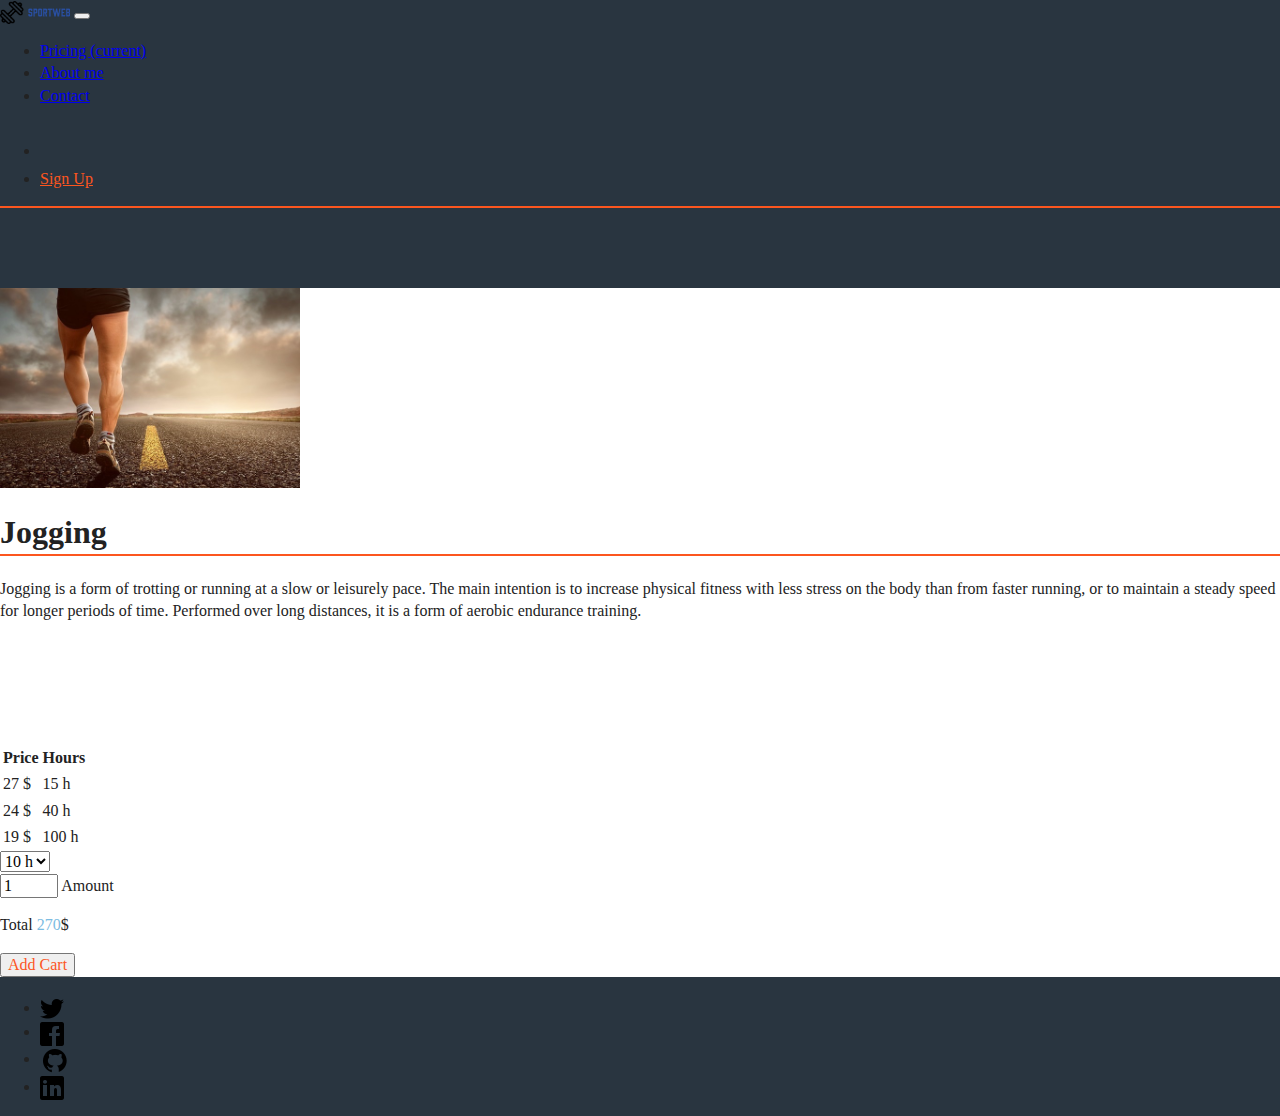
<file: jogging-mobile.html>
<!doctype html>
<html class="no-js" lang="en">

<head>
  <meta charset="utf-8">
  <meta http-equiv="x-ua-compatible" content="ie=edge">
  <title>SportWeb - Fitness</title>
  <meta name="description" content="">
  <meta name="viewport" content="width=device-width, initial-scale=1, shrink-to-fit=no">

  <link rel="manifest" href="site.webmanifest">
  <link rel="apple-touch-icon" href="icon.png">
  <link rel="shortcut icon" href="favicon.png" type="image/x-icon">
  <!-- Place favicon.ico in the root directory -->
  <link rel="stylesheet" href="https://stackpath.bootstrapcdn.com/bootstrap/4.1.2/css/bootstrap.min.css" integrity="sha384-Smlep5jCw/wG7hdkwQ/Z5nLIefveQRIY9nfy6xoR1uRYBtpZgI6339F5dgvm/e9B"
    crossorigin="anonymous">
  <link rel="stylesheet" href="https://use.fontawesome.com/releases/v5.1.1/css/all.css" integrity="sha384-O8whS3fhG2OnA5Kas0Y9l3cfpmYjapjI0E4theH4iuMD+pLhbf6JI0jIMfYcK3yZ"
    crossorigin="anonymous">
  <link rel="stylesheet" href="css/normalize.css">
  <link rel="stylesheet" href="css/main.css">
</head>

<body>
  <!--[if lte IE 9]>
    <p class="browserupgrade">You are using an <strong>outdated</strong> browser. Please <a href="https://browsehappy.com/">upgrade your browser</a> to improve your experience and security.</p>
  <![endif]-->

  <header>
    <nav class="navbar navbar-expand-lg navbar-light bg-light fixed-top">
      <a class="navbar-brand" href="index.html">
        <img src="favicon.png" alt="Favicon picture" style="width: 70px;">
      </a>
      <button class="navbar-toggler" type="button" data-toggle="collapse" data-target="#navbarNav" aria-controls="navbarNav" aria-expanded="false"
        aria-label="Toggle navigation">
        <span class="navbar-toggler-icon"></span>
      </button>
      <div class="collapse navbar-collapse" id="navbarNav">
        <ul class="navbar-nav text-right">
          <li class="nav-item active">
            <a class="nav-link" href="pricing.html">Pricing
              <span class="sr-only">(current)</span>
            </a>
          </li>
          <li class="nav-item">
            <a class="nav-link" href="aboutme.html">About me</a>
          </li>
          <li class="nav-item">
            <a class="nav-link" href="contact.html">Contact</a>
          </li>
        </ul>
        <ul class="nav navbar-nav ml-auto">
          <li class="nav-item">
            <i class="fas fa-shopping-bag shopping-bag d-none d-md-block mr-4">
              <span class="badge badge-dark add-cart">0</span>
            </i>
          </li>
          <li class="nav-item text-right col-">
            <a href="#" class="nav-link btn btn-dark">Sign Up</a>
          </li>
        </ul>
      </div>
    </nav>
  </header>
  <div class="container container-jogging-mobile container-mobile">
    <div class="card card-fitness">
      <div class="card-body">
        <img class="card-img-top" src="img/jogging-640.jpg" srcset="img/jogging-640.jpg 640w, img/jogging-1280.jpg 1280w, img/jogging-1920.jpg 1920w"
          sizes="300px" alt="Fitness picture">
        <h1 class="card-title">Jogging</h1>
        <p class="card-text">Jogging is a form of trotting or running at a slow or leisurely pace. The main intention is to increase physical
          fitness with less stress on the body than from faster running, or to maintain a steady speed for longer periods
          of time. Performed over long distances, it is a form of aerobic endurance training.</p>
        <table class="table table-bordered col-12 mt-3 tableJogging">
          <thead class="thead-default">
            <tr>
              <th>Price</th>
              <th>Hours</th>
            </tr>
          </thead>
          <tbody>
            <tr>
              <td>27 $</td>
              <td>15 h</td>
            </tr>
            <tr>
              <td>24 $</td>
              <td>40 h</td>
            </tr>
            <tr>
              <td>19 $</td>
              <td>100 h</td>
            </tr>
          </tbody>
        </table>
        <div class="form-row col-12 justify-content-center">
          <form>
            <select class="form-control form-control-sm form-group selectJogging" onchange="displayValsJogging();">
              <option value="10" selected>10 h</option>
              <option value="35">35 h</option>
              <option value="70">70 h</option>
            </select>
            <div>
              <input type="text" pattern="[0-9]*" class="amountJogging" value="1" onchange="displayValsJogging();">
              <span>Amount</span>
              <p>Total
                <span class="pricingJogging">0</span>$</p>
            </div>
            <button type="submit" class="btn btn-dark col-12">Add Cart</button>
          </form>
        </div>
      </div>
    </div>
    <footer>
      <ul class="list-unstyled">
        <li class="list-inline-item">
          <a href="#">
            <img src="img/twitter.png" alt="Twitter icon">
          </a>
        </li>
        <li class="list-inline-item">
          <a href="#">
            <img src="img/facebook.png" alt="Facebook icon">
          </a>
        </li>
        <li class="list-inline-item">
          <a href="#">
            <img src="img/github.png" alt="Github icon">
          </a>
        </li>
        <li class="list-inline-item">
          <a href="#">
            <img src="img/linkedin.png" alt="Linkedin icon">
          </a>
        </li>
      </ul>
    </footer>
  </div>

  <script src="js/vendor/modernizr-3.6.0.min.js"></script>
  <script>
    window.jQuery || document.write('<script src="js/vendor/jquery-3.3.1.min.js"><\/script>')
  </script>
  <script src="js/plugins.js"></script>
  <script src="js/main.js"></script>
  <script src="https://code.jquery.com/jquery-3.3.1.slim.min.js" integrity="sha384-q8i/X+965DzO0rT7abK41JStQIAqVgRVzpbzo5smXKp4YfRvH+8abtTE1Pi6jizo"
    crossorigin="anonymous"></script>
  <script src="https://cdnjs.cloudflare.com/ajax/libs/popper.js/1.14.3/umd/popper.min.js" integrity="sha384-ZMP7rVo3mIykV+2+9J3UJ46jBk0WLaUAdn689aCwoqbBJiSnjAK/l8WvCWPIPm49"
    crossorigin="anonymous"></script>
  <script src="https://stackpath.bootstrapcdn.com/bootstrap/4.1.2/js/bootstrap.min.js" integrity="sha384-o+RDsa0aLu++PJvFqy8fFScvbHFLtbvScb8AjopnFD+iEQ7wo/CG0xlczd+2O/em"
    crossorigin="anonymous"></script>

  <!-- Google Analytics: change UA-XXXXX-Y to be your site's ID. -->
  <script>
    window.ga = function () {
      ga.q.push(arguments)
    };
    ga.q = [];
    ga.l = +new Date;
    ga('create', 'UA-XXXXX-Y', 'auto');
    ga('send', 'pageview')
  </script>
  <script src="https://www.google-analytics.com/analytics.js" async defer></script>
</body>

</html>
</file>
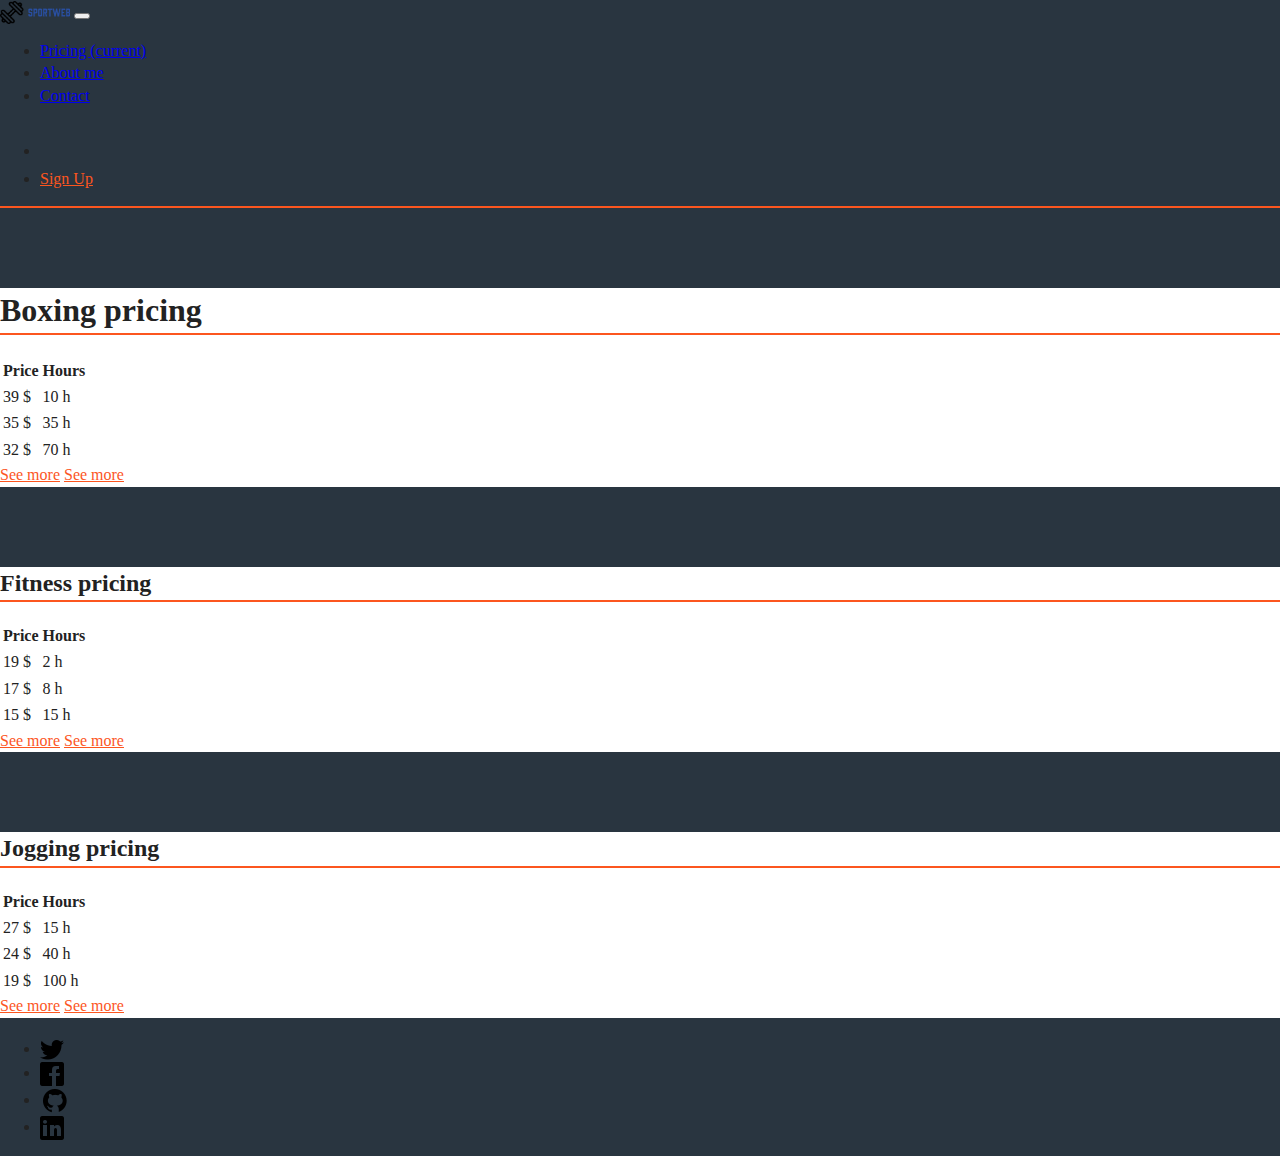
<file: pricing.html>
<!doctype html>
<html class="no-js" lang="en">

<head>
    <meta charset="utf-8">
    <meta http-equiv="x-ua-compatible" content="ie=edge">
    <title>SportWeb</title>
    <meta name="description" content="">
    <meta name="viewport" content="width=device-width, initial-scale=1, shrink-to-fit=no">

    <link rel="manifest" href="site.webmanifest">
    <link rel="apple-touch-icon" href="icon.png">
    <link rel="shortcut icon" href="favicon.png" type="image/x-icon">
    <!-- Place favicon.ico in the root directory -->
    <link rel="stylesheet" href="https://stackpath.bootstrapcdn.com/bootstrap/4.1.2/css/bootstrap.min.css" integrity="sha384-Smlep5jCw/wG7hdkwQ/Z5nLIefveQRIY9nfy6xoR1uRYBtpZgI6339F5dgvm/e9B"
        crossorigin="anonymous">
    <link rel="stylesheet" href="https://use.fontawesome.com/releases/v5.1.1/css/all.css" integrity="sha384-O8whS3fhG2OnA5Kas0Y9l3cfpmYjapjI0E4theH4iuMD+pLhbf6JI0jIMfYcK3yZ"
        crossorigin="anonymous">
    <link rel="stylesheet" href="css/normalize.css">
    <link rel="stylesheet" href="css/main.css">
</head>

<body>
    <!--[if lte IE 9]>
    <p class="browserupgrade">You are using an <strong>outdated</strong> browser. Please <a href="https://browsehappy.com/">upgrade your browser</a> to improve your experience and security.</p>
  <![endif]-->

    <header>
        <nav class="navbar navbar-expand-lg navbar-light bg-light fixed-top">
            <a class="navbar-brand" href="index.html">
                <img src="favicon.png" alt="Favicon picture" style="width: 70px;">
            </a>
            <button class="navbar-toggler" type="button" data-toggle="collapse" data-target="#navbarNav" aria-controls="navbarNav" aria-expanded="false"
                aria-label="Toggle navigation">
                <span class="navbar-toggler-icon"></span>
            </button>
            <div class="collapse navbar-collapse" id="navbarNav">
                <ul class="navbar-nav text-right">
                    <li class="nav-item active">
                        <a class="nav-link" href="pricing.html">Pricing
                            <span class="sr-only">(current)</span>
                        </a>
                    </li>
                    <li class="nav-item">
                        <a class="nav-link" href="aboutme.html">About me</a>
                    </li>
                    <li class="nav-item">
                        <a class="nav-link" href="contact.html">Contact</a>
                    </li>
                </ul>
                <ul class="nav navbar-nav ml-auto">
                    <li class="nav-item">
                        <i class="fas fa-shopping-bag shopping-bag d-none d-md-block mr-4">
                            <span class="badge badge-dark add-cart">0</span>
                        </i>
                    </li>
                    <li class="nav-item text-right col-">
                        <a href="#" class="nav-link btn btn-dark">Sign Up</a>
                    </li>
                </ul>
            </div>
        </nav>
    </header>








    <div class="container container-pricing">
        <div class="card-columns">
            <div class="card">
                <div class="card-body">
                    <h1 class="card-title">Boxing pricing</h1>
                    <table class="table table-bordered col-12 mt-3">
                        <thead class="thead-default">
                            <tr>
                                <th>Price</th>
                                <th>Hours</th>
                            </tr>
                        </thead>
                        <tbody>
                            <tr>
                                <td>39 $</td>
                                <td>10 h</td>
                            </tr>
                            <tr>
                                <td>35 $</td>
                                <td>35 h</td>
                            </tr>
                            <tr>
                                <td>32 $</td>
                                <td>70 h</td>
                            </tr>
                        </tbody>
                    </table>
                    <a href="boxing-mobile.html" class="btn btn-dark col-12 d-md-none">See more</a>
                    <a href="index.html" class="btn btn-dark col-12 d-none d-md-block">See more</a>
                </div>
            </div>
            <div class="card">
                <div class="card-body">
                    <h2 class="card-title mt-4">Fitness pricing</h2>
                    <table class="table table-bordered col-12 mt-3">
                        <thead class="thead-default">
                            <tr>
                                <th>Price</th>
                                <th>Hours</th>
                            </tr>
                        </thead>
                        <tbody>
                            <tr>
                                <td>19 $</td>
                                <td>2 h</td>
                            </tr>
                            <tr>
                                <td>17 $</td>
                                <td>8 h</td>
                            </tr>
                            <tr>
                                <td>15 $</td>
                                <td>15 h</td>
                            </tr>
                        </tbody>
                    </table>
                    <a href="fitness-mobile.html" class="btn btn-dark col-12 d-md-none">See more</a>
                    <a href="index.html" class="btn btn-dark col-12 d-none d-md-block">See more</a>
                </div>
            </div>
            <div class="card">
                <div class="card-body">
                    <h2 class="card-title mt-3">Jogging pricing</h2>
                    <table class="table table-bordered col-12 mt-4">
                        <thead class="thead-default">
                            <tr>
                                <th>Price</th>
                                <th>Hours</th>
                            </tr>
                        </thead>
                        <tbody>
                            <tr>
                                <td>27 $</td>
                                <td>15 h</td>
                            </tr>
                            <tr>
                                <td>24 $</td>
                                <td>40 h</td>
                            </tr>
                            <tr>
                                <td>19 $</td>
                                <td>100 h</td>
                            </tr>
                        </tbody>
                    </table>
                    <a href="jogging-mobile.html" class="btn btn-dark col-12 d-md-none">See more</a>
                    <a href="index.html" class="btn btn-dark col-12 d-none d-md-block">See more</a>
                </div>
            </div>

        </div>












        <footer>
            <ul class="list-unstyled">
                <li class="list-inline-item">
                    <a href="#">
                        <img src="img/twitter.png" alt="Twitter icon">
                    </a>
                </li>
                <li class="list-inline-item">
                    <a href="#">
                        <img src="img/facebook.png" alt="Facebook icon">
                    </a>
                </li>
                <li class="list-inline-item">
                    <a href="#">
                        <img src="img/github.png" alt="Github icon">
                    </a>
                </li>
                <li class="list-inline-item">
                    <a href="#">
                        <img src="img/linkedin.png" alt="Linkedin icon">
                    </a>
                </li>
            </ul>
        </footer>

    </div>

    <script src="js/vendor/modernizr-3.6.0.min.js"></script>
    <script>
        window.jQuery || document.write('<script src="js/vendor/jquery-3.3.1.min.js"><\/script>')
    </script>
    <script src="js/plugins.js"></script>
    <script src="js/main.js"></script>
    <script src="https://code.jquery.com/jquery-3.3.1.slim.min.js" integrity="sha384-q8i/X+965DzO0rT7abK41JStQIAqVgRVzpbzo5smXKp4YfRvH+8abtTE1Pi6jizo"
        crossorigin="anonymous"></script>
    <script src="https://cdnjs.cloudflare.com/ajax/libs/popper.js/1.14.3/umd/popper.min.js" integrity="sha384-ZMP7rVo3mIykV+2+9J3UJ46jBk0WLaUAdn689aCwoqbBJiSnjAK/l8WvCWPIPm49"
        crossorigin="anonymous"></script>
    <script src="https://stackpath.bootstrapcdn.com/bootstrap/4.1.2/js/bootstrap.min.js" integrity="sha384-o+RDsa0aLu++PJvFqy8fFScvbHFLtbvScb8AjopnFD+iEQ7wo/CG0xlczd+2O/em"
        crossorigin="anonymous"></script>

    <!-- Google Analytics: change UA-XXXXX-Y to be your site's ID. -->
    <script>
        window.ga = function () {
            ga.q.push(arguments)
        };
        ga.q = [];
        ga.l = +new Date;
        ga('create', 'UA-XXXXX-Y', 'auto');
        ga('send', 'pageview')
    </script>
    <script src="https://www.google-analytics.com/analytics.js" async defer></script>
</body>

</html>
</file>
<file: css/main.css>
/*! HTML5 Boilerplate v6.1.0 | MIT License | https://html5boilerplate.com/ */

/*
 * What follows is the result of much research on cross-browser styling.
 * Credit left inline and big thanks to Nicolas Gallagher, Jonathan Neal,
 * Kroc Camen, and the H5BP dev community and team.
 */

/* ==========================================================================
   Base styles: opinionated defaults
   ========================================================================== */

html {
    color: #222;
    font-size: 1em;
    line-height: 1.4;
}

/*
 * Remove text-shadow in selection highlight:
 * https://twitter.com/miketaylr/status/12228805301
 *
 * Vendor-prefixed and regular ::selection selectors cannot be combined:
 * https://stackoverflow.com/a/16982510/7133471
 *
 * Customize the background color to match your design.
 */

::-moz-selection {
    background: #b3d4fc;
    text-shadow: none;
}

::selection {
    background: #b3d4fc;
    text-shadow: none;
}

/*
 * A better looking default horizontal rule
 */

hr {
    display: block;
    height: 1px;
    border: 0;
    border-top: 1px solid #ccc;
    margin: 1em 0;
    padding: 0;
}

/*
 * Remove the gap between audio, canvas, iframes,
 * images, videos and the bottom of their containers:
 * https://github.com/h5bp/html5-boilerplate/issues/440
 */

audio,
canvas,
iframe,
img,
svg,
video {
    vertical-align: middle;
}

/*
 * Remove default fieldset styles.
 */

fieldset {
    border: 0;
    margin: 0;
    padding: 0;
}

/*
 * Allow only vertical resizing of textareas.
 */

textarea {
    resize: vertical;
}

/* ==========================================================================
   Browser Upgrade Prompt
   ========================================================================== */

.browserupgrade {
    margin: 0.2em 0;
    background: #ccc;
    color: #000;
    padding: 0.2em 0;
}

/* ==========================================================================
   Author's custom styles
   ========================================================================== */

html,
body {
    background: #293540;
}

em {
    font-style: normal;
}

a:hover {
    text-decoration: none;
}

.card-columns h4 {
    border-bottom: 3px solid #fc561f;
    text-align: center;
}

.card {
    margin: 80px 0 20px 0;
    background: #fff;
}

.card-text {
    height: 150px;
    overflow: hidden;
}
.card-mobile {
    height: auto;
}
.badge, .badge-danger {
    width: 30px;
}
h1, h2, h3, h4, h5, h6 {
    border-bottom: 2px solid #fc561f;
}
.container-mobile input[type="text"]{
    max-width: 50px;
}
.container-contact {
    margin: 80px 0 20px 0;
}
.navbar {
    border-bottom: 2px solid #fc561f;
}

.btn a,
.btn {
    color: #fc561f !important;
}

.btn:hover,
.btn a:hover {
    color: #e1ebf5 !important;
}

.bordered {
    border-radius: 0 0 40px 40px;
}

.pricingBoxing,
.pricingFitness,
.pricingJogging {
    color: #7cbce2;
}

.shopping-bag {
    color: #293540;
    font-size: 2rem;
}


/* ==========================================================================
   Helper classes
   ========================================================================== */

/*
 * Hide visually and from screen readers
 */

.hidden {
    display: none !important;
}

/*
 * Hide only visually, but have it available for screen readers:
 * https://snook.ca/archives/html_and_css/hiding-content-for-accessibility
 *
 * 1. For long content, line feeds are not interpreted as spaces and small width
 *    causes content to wrap 1 word per line:
 *    https://medium.com/@jessebeach/beware-smushed-off-screen-accessible-text-5952a4c2cbfe
 */

.visuallyhidden {
    border: 0;
    clip: rect(0 0 0 0);
    height: 1px;
    margin: -1px;
    overflow: hidden;
    padding: 0;
    position: absolute;
    width: 1px;
    white-space: nowrap;
    /* 1 */
}

/*
 * Extends the .visuallyhidden class to allow the element
 * to be focusable when navigated to via the keyboard:
 * https://www.drupal.org/node/897638
 */

.visuallyhidden.focusable:active,
.visuallyhidden.focusable:focus {
    clip: auto;
    height: auto;
    margin: 0;
    overflow: visible;
    position: static;
    width: auto;
    white-space: inherit;
}

/*
 * Hide visually and from screen readers, but maintain layout
 */

.invisible {
    visibility: hidden;
}

/*
 * Clearfix: contain floats
 *
 * For modern browsers
 * 1. The space content is one way to avoid an Opera bug when the
 *    `contenteditable` attribute is included anywhere else in the document.
 *    Otherwise it causes space to appear at the top and bottom of elements
 *    that receive the `clearfix` class.
 * 2. The use of `table` rather than `block` is only necessary if using
 *    `:before` to contain the top-margins of child elements.
 */

.clearfix:before,
.clearfix:after {
    content: " ";
    /* 1 */
    display: table;
    /* 2 */
}

.clearfix:after {
    clear: both;
}

/* ==========================================================================
   EXAMPLE Media Queries for Responsive Design.
   These examples override the primary ('mobile first') styles.
   Modify as content requires.
   ========================================================================== */

@media only screen and (min-width: 35em) {
    /* Style adjustments for viewports that meet the condition */
}

@media print,
(-webkit-min-device-pixel-ratio: 1.25),
(min-resolution: 1.25dppx),
(min-resolution: 120dpi) {
    /* Style adjustments for high resolution devices */
}

/* ==========================================================================
   Print styles.
   Inlined to avoid the additional HTTP request:
   https://www.phpied.com/delay-loading-your-print-css/
   ========================================================================== */

@media print {
    *,
    *:before,
    *:after {
        background: transparent !important;
        color: #000 !important;
        /* Black prints faster */
        -webkit-box-shadow: none !important;
        box-shadow: none !important;
        text-shadow: none !important;
    }
    a,
    a:visited {
        text-decoration: underline;
    }
    a[href]:after {
        content: " (" attr(href) ")";
    }
    abbr[title]:after {
        content: " (" attr(title) ")";
    }
    /*
     * Don't show links that are fragment identifiers,
     * or use the `javascript:` pseudo protocol
     */
    a[href^="#"]:after,
    a[href^="javascript:"]:after {
        content: "";
    }
    pre {
        white-space: pre-wrap !important;
    }
    pre,
    blockquote {
        border: 1px solid #999;
        page-break-inside: avoid;
    }
    /*
     * Printing Tables:
     * http://css-discuss.incutio.com/wiki/Printing_Tables
     */
    thead {
        display: table-header-group;
    }
    tr,
    img {
        page-break-inside: avoid;
    }
    p,
    h2,
    h3 {
        orphans: 3;
        widows: 3;
    }
    h2,
    h3 {
        page-break-after: avoid;
    }
}
</file>
